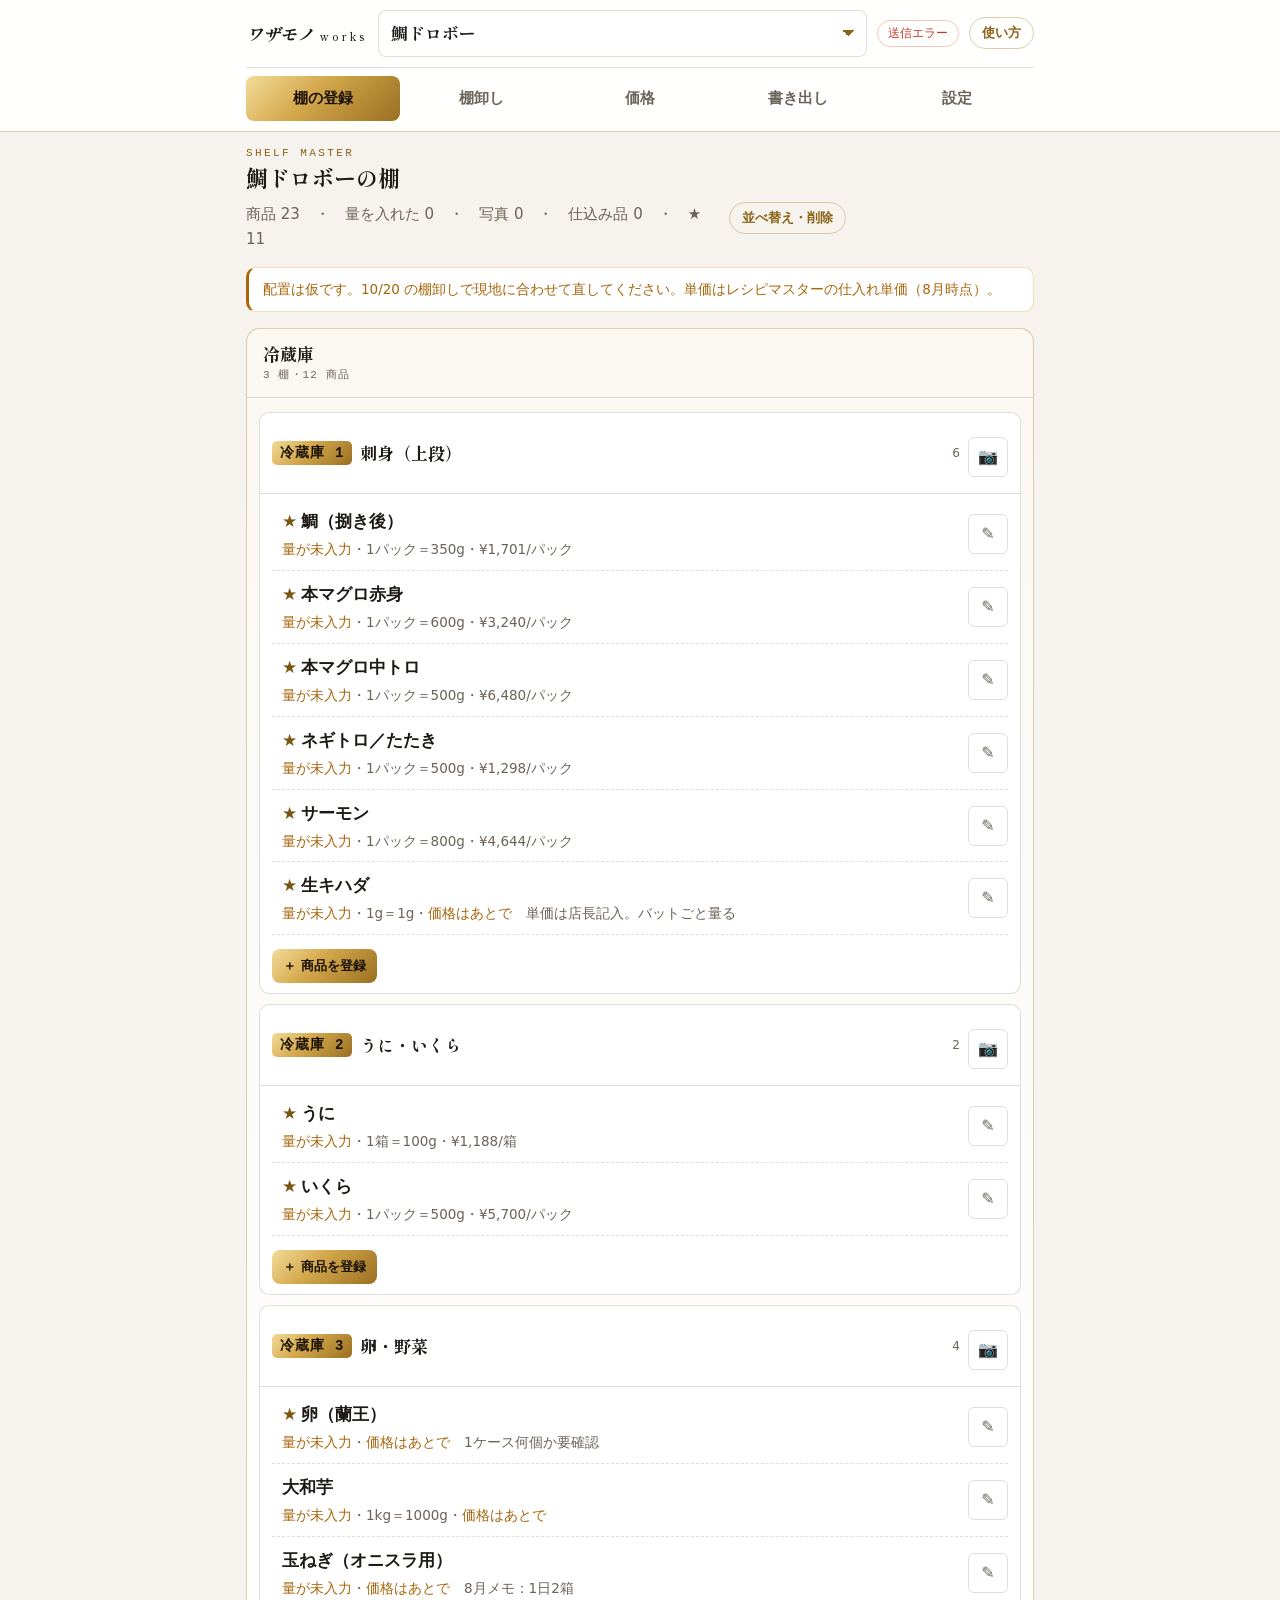
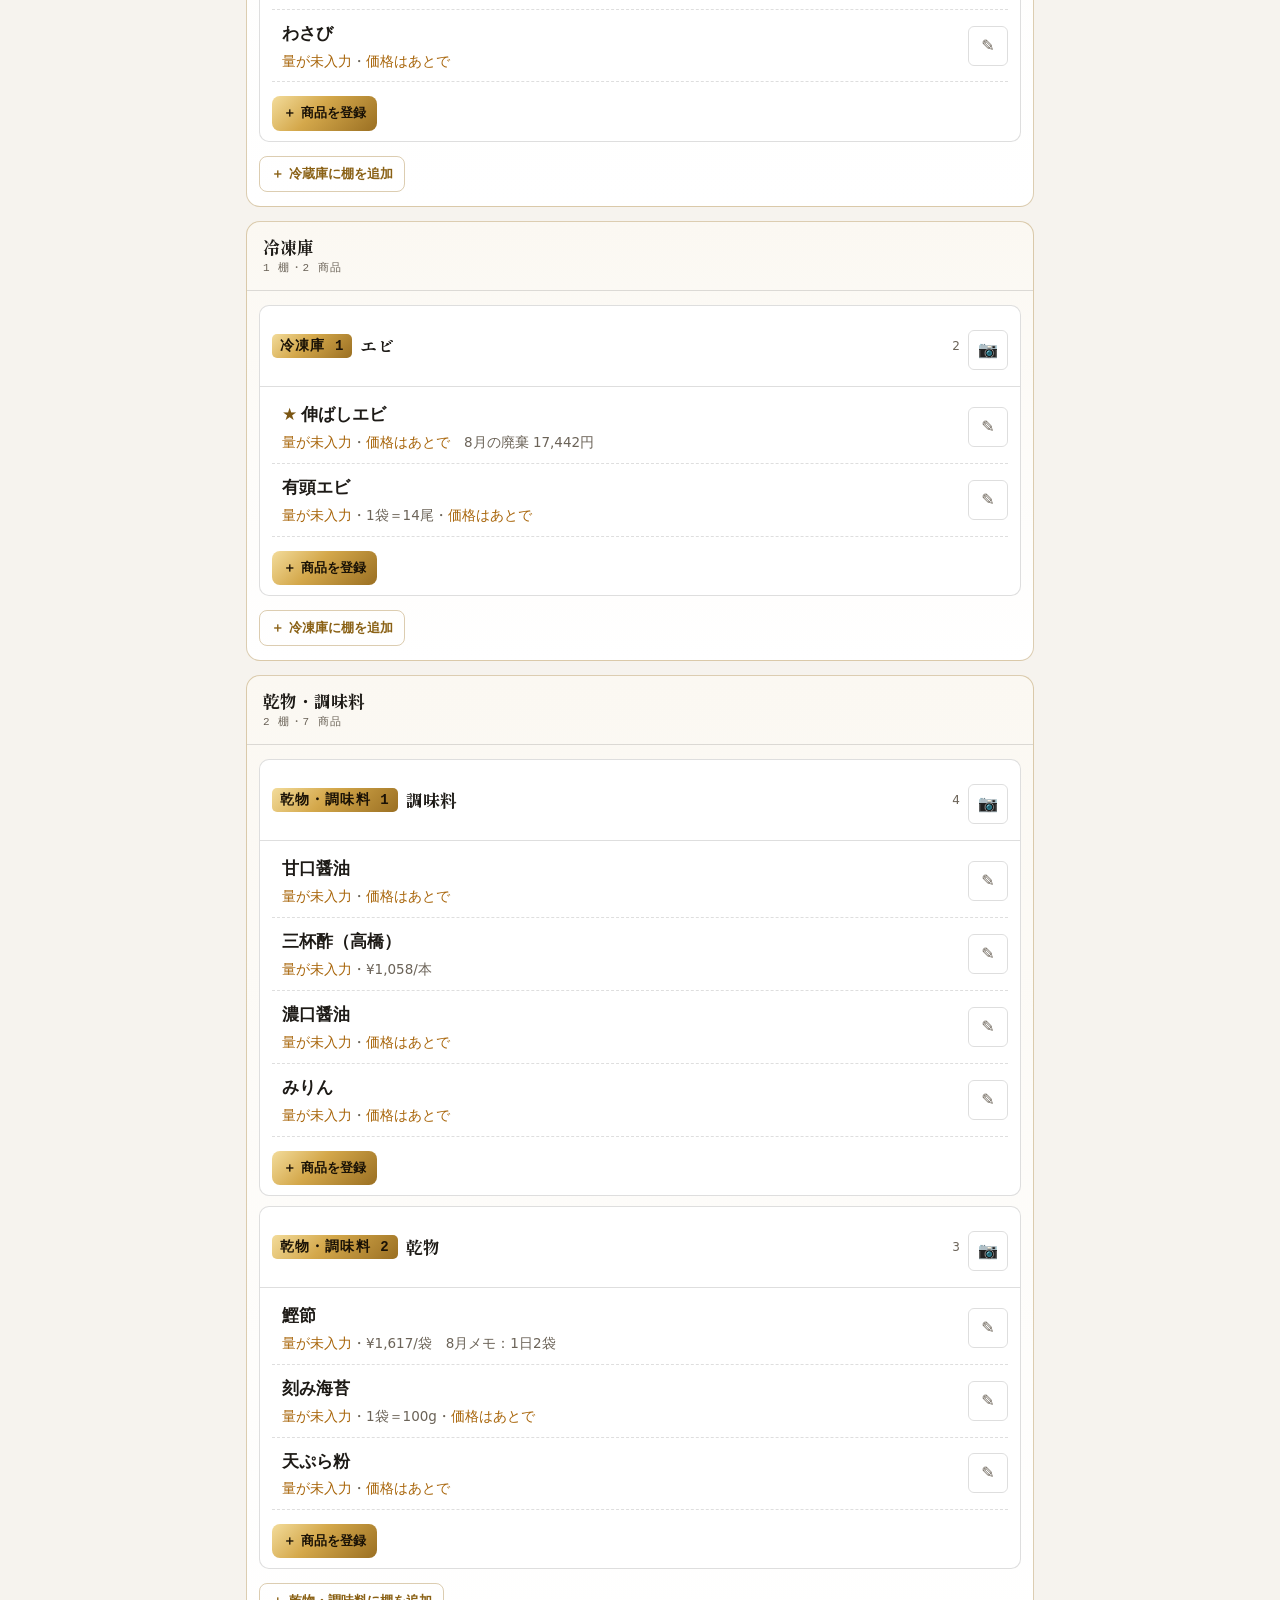
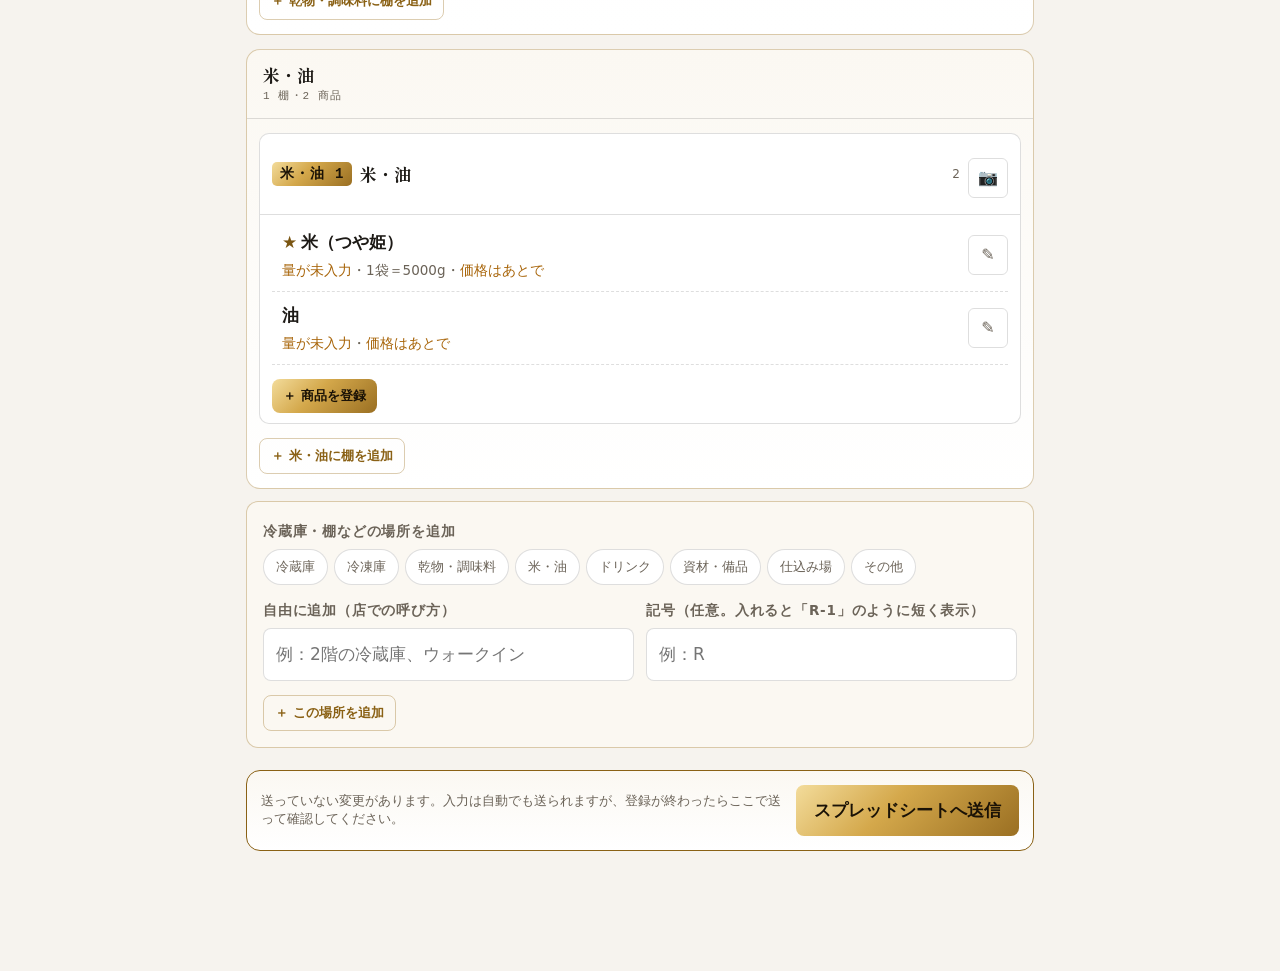
<file: index.html>
<!doctype html>
<html lang="ja">
<head>
<meta charset="utf-8">
<meta http-equiv="refresh" content="0; url=tanaoroshi/">
<title>棚卸し 棚マスタ</title>
</head>
<body><a href="tanaoroshi/">棚卸しアプリを開く</a></body>
</html>
</file>
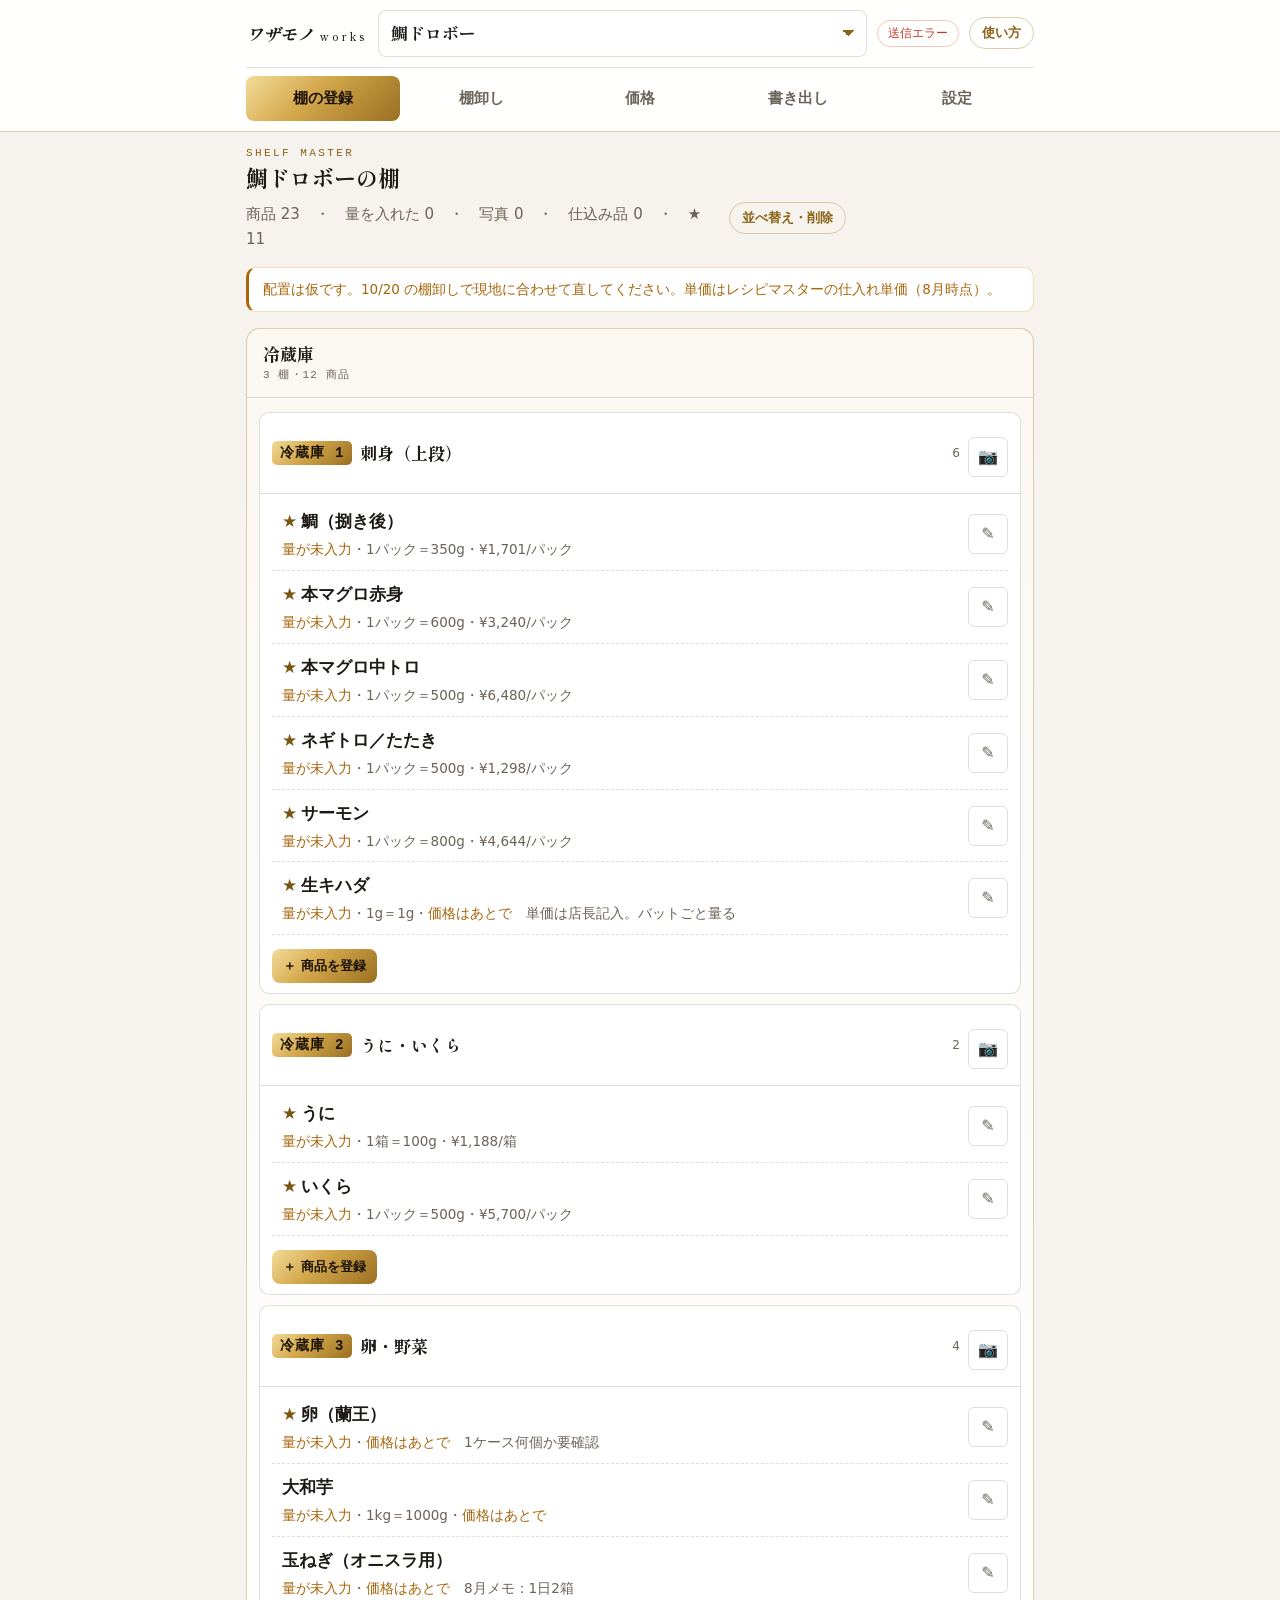
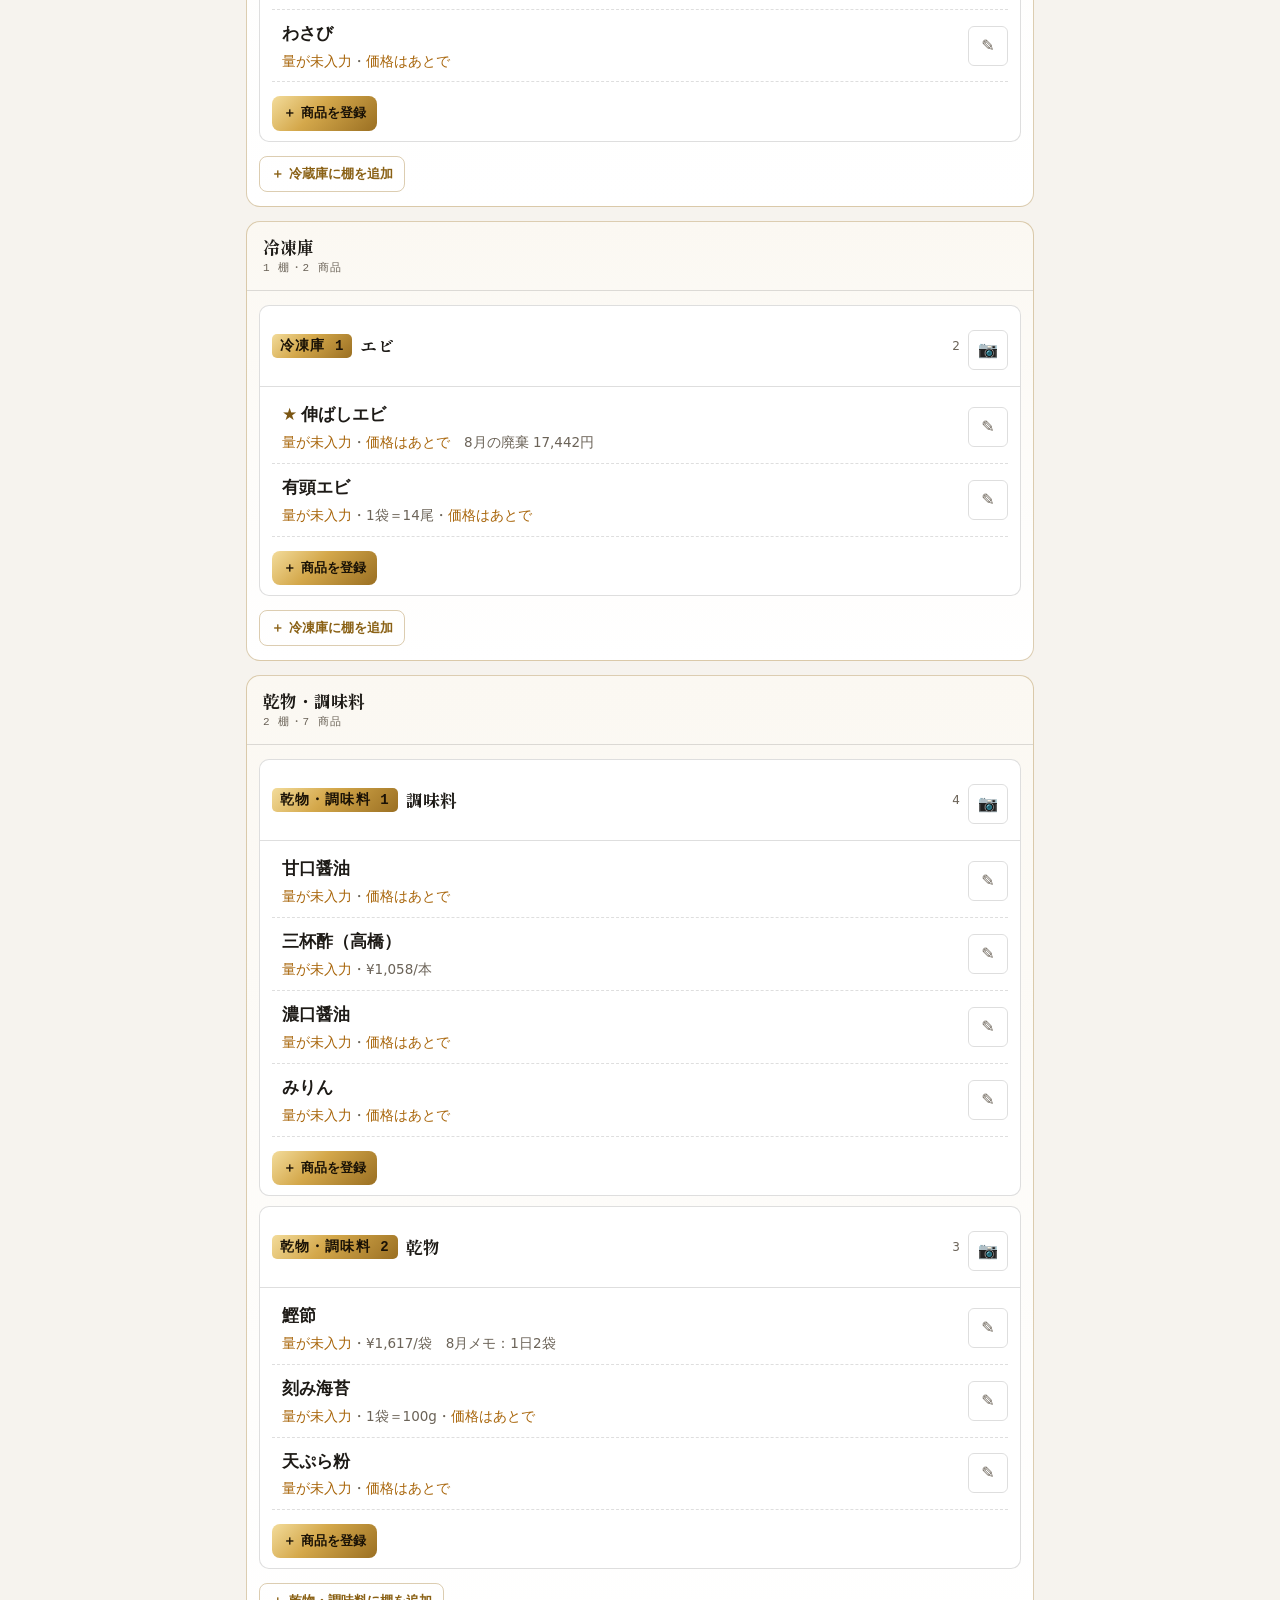
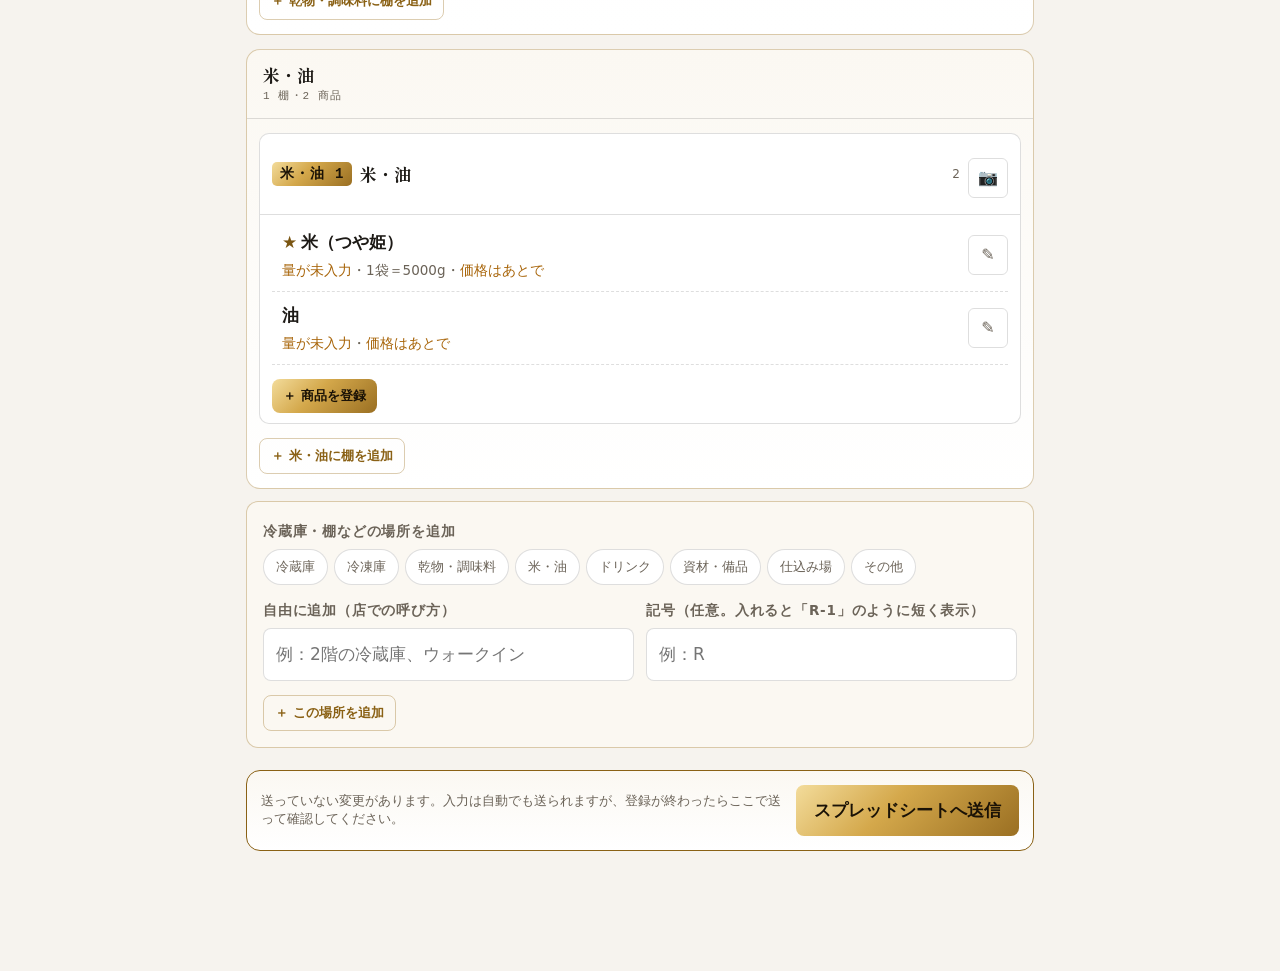
<file: tanaoroshi/index.html>
<!doctype html>
<html lang="ja">
<head>
<meta charset="utf-8">
<meta name="viewport" content="width=device-width, initial-scale=1, viewport-fit=cover">
<meta name="theme-color" content="#f6f3ee">
<meta name="color-scheme" content="light">
<meta name="robots" content="noindex,nofollow">
<title>棚卸し 棚マスタ</title>
<link rel="manifest" href="manifest.webmanifest">
<link rel="apple-touch-icon" href="icon-192.png">
<meta name="apple-mobile-web-app-capable" content="yes">
<meta name="mobile-web-app-capable" content="yes">
<meta name="apple-mobile-web-app-title" content="棚卸し">
<meta name="apple-mobile-web-app-status-bar-style" content="default">
<link rel="preconnect" href="https://fonts.googleapis.com">
<link href="https://fonts.googleapis.com/css2?family=Shippori+Mincho:wght@500;700;800&display=swap" rel="stylesheet">
<style>
/* 案件カルテと同じ黒×金。棚番号は等幅で、現場で貼るラベルと同じ字面にする */
:root{
  --bg:#0b0a09; --panel:#13110f; --panel2:#1a1714; --field:#0e0d0b;
  --ink:#f4efe6; --sub:#a39a8b; --line:rgba(212,168,75,.22); --line2:rgba(255,255,255,.08);
  --gold:#d4a84b; --gold-hi:#f3dc9b; --gold-grad:linear-gradient(135deg,#f3dc9b 0%,#d4a84b 42%,#9a6f22 100%);
  --ok:#8bd0a0; --warn:#e6b25a; --err:#f08a80;
  --serif:'Shippori Mincho','Hiragino Mincho ProN','Yu Mincho',serif;
  --mono:ui-monospace,Menlo,Consolas,monospace;
  color-scheme:dark;
}
*{box-sizing:border-box}
html,body{background:var(--bg);color:var(--ink)}
body{margin:0;font:15px/1.7 system-ui,-apple-system,'Hiragino Sans','Yu Gothic UI',sans-serif;min-height:100vh;overflow-x:hidden}
body::before{content:"";position:fixed;inset:0;z-index:-1;pointer-events:none;background:
  radial-gradient(900px 520px at 88% -8%,rgba(255,255,255,.07),transparent 62%),
  radial-gradient(700px 500px at 10% 110%,rgba(212,168,75,.09),transparent 62%),var(--bg)}
h1,h2,h3{font-family:var(--serif);font-weight:700;margin:0;text-wrap:balance}
button,input,select,textarea{font:inherit;color:inherit}
.wrap{max-width:820px;margin:0 auto;padding-block:0 120px;padding-inline:16px}
.mark{display:inline-flex;align-items:baseline;gap:6px;line-height:1;color:#fff}
.mark .wz{font:800 17px/1.05 var(--serif);font-style:italic}
.mark .wk{font:500 11px/1 var(--serif);letter-spacing:.3em}
.eyebrow{font:11px/1 var(--mono);letter-spacing:.22em;color:var(--gold);text-transform:uppercase}
label,.lb{display:block;font-size:12px;font-weight:600;color:var(--sub);margin:14px 0 6px;letter-spacing:.06em}
input,select,textarea{width:100%;font-size:16px;padding:11px 12px;border:1px solid var(--line2);background:var(--field);border-radius:8px;outline:none;color:var(--ink)}
input:focus,select:focus,textarea:focus{border-color:var(--gold);box-shadow:0 0 0 3px rgba(212,168,75,.18)}
textarea{min-height:110px;resize:vertical;font-family:var(--mono);font-size:12px}
select{appearance:none;background-image:linear-gradient(45deg,transparent 50%,var(--gold) 50%),linear-gradient(135deg,var(--gold) 50%,transparent 50%);background-position:calc(100% - 18px) 50%,calc(100% - 12px) 50%;background-size:6px 6px;background-repeat:no-repeat;padding-right:36px}
.btn{background:var(--gold-grad);color:#1a1206;border:0;border-radius:8px;padding:11px 18px;font-weight:700;cursor:pointer;white-space:nowrap}
.btn.ghost{background:none;border:1px solid var(--line);color:var(--gold)}
.btn.danger{background:none;border:1px solid rgba(240,138,128,.5);color:var(--err)}
.btn.sm{padding:6px 11px;font-size:13px}
.btn:disabled{opacity:.4;cursor:default}
.btn:focus-visible,.link:focus-visible,.tab:focus-visible,.ic:focus-visible{outline:2px solid var(--gold-hi);outline-offset:2px}
.link{background:none;border:0;color:var(--sub);cursor:pointer;padding:4px 0;font-size:13px;text-decoration:underline}
.actions{display:flex;gap:10px;flex-wrap:wrap;align-items:center;margin-top:14px}

/* 上部バー */
.bar{position:sticky;top:env(safe-area-inset-top,0px);z-index:20;background:rgba(11,10,9,.86);backdrop-filter:blur(10px);border-bottom:1px solid var(--line)}
.bar .in{max-width:820px;margin:0 auto;padding:10px 16px;display:flex;align-items:center;gap:10px;flex-wrap:wrap}
.bar select{width:auto;flex:1;min-width:0;padding:8px 36px 8px 12px;font-family:var(--serif);font-weight:700}
.stat{font-size:11.5px;padding:3px 10px;border-radius:99px;border:1px solid var(--line2);white-space:nowrap;color:var(--sub);cursor:pointer;background:none}
.stat.saved{color:var(--ok);border-color:rgba(139,208,160,.4)}
.stat.dirty,.stat.saving,.stat.off{color:var(--warn);border-color:rgba(230,178,90,.45)}
.stat.error,.stat.none{color:var(--err);border-color:rgba(240,138,128,.5)}
.tabs{display:flex;gap:4px;width:100%;border-top:1px solid var(--line2);padding-top:8px}
.tab{flex:1;background:none;border:0;border-radius:8px;padding:9px 0;color:var(--sub);cursor:pointer;font-weight:600;letter-spacing:0;font-size:13px;white-space:nowrap}
.tab.on{color:#1a1206;background:var(--gold-grad)}

.hero{padding:22px 0 4px}
.hero h2{font-size:26px}
.hero p{color:var(--sub);margin:6px 0 0;max-width:40em;font-size:14px}
.notice{border:1px solid rgba(230,178,90,.45);border-left:3px solid var(--warn);background:var(--panel);border-radius:10px;padding:10px 14px;margin-top:14px;font-size:13.5px;color:var(--warn)}
.notice.err{border-color:rgba(240,138,128,.5);border-left-color:var(--err);color:var(--err)}

/* 場所・棚・品目 */
.loc{background:linear-gradient(180deg,var(--panel2),var(--panel));border:1px solid var(--line);border-radius:14px;margin-top:14px;overflow:hidden}
.loc>.head{display:flex;align-items:center;gap:12px;padding:14px 16px;border-bottom:1px solid var(--line2)}
.loc .code{font:800 22px/1 var(--serif);font-style:italic;color:var(--gold);min-width:30px}
.loc .nm{flex:1;font:700 17px/1.3 var(--serif);min-width:0}
.loc .nm small{display:block;font:11px/1.4 var(--mono);color:var(--sub);letter-spacing:.1em;margin-top:3px}
.loc>.body{padding:4px 12px 14px}
.shelf{border:1px solid var(--line2);border-radius:10px;background:var(--field);margin-top:10px;overflow:hidden}
.shelf>.head{display:flex;align-items:center;gap:8px;padding:10px 12px;border-bottom:1px solid var(--line2);flex-wrap:wrap}
.no{font:700 14px/1 var(--mono);letter-spacing:.08em;color:#1a1206;background:var(--gold-grad);padding:5px 8px;border-radius:5px;white-space:nowrap}
.shelf .nm{flex:1 1 110px;font-weight:700;min-width:0;overflow-wrap:anywhere;cursor:text}
.shelf .cnt{font-size:12px;color:var(--sub);white-space:nowrap}
.ic{background:none;border:1px solid var(--line2);color:var(--sub);border-radius:6px;width:30px;height:30px;cursor:pointer;line-height:1;padding:0;flex:none}
.ic:hover{border-color:var(--gold);color:var(--gold)}
.items{padding:4px 12px 10px}
.it{display:grid;grid-template-columns:auto 1fr auto;gap:2px 10px;padding:9px 0;border-bottom:1px dashed var(--line2);align-items:center}
.it:last-child{border-bottom:0}
.it .ph{grid-column:1;grid-row:1/3;width:46px;height:46px;border-radius:7px;object-fit:cover;background:var(--panel2);border:1px solid var(--line2);display:block}
.it .ph.none{display:flex;align-items:center;justify-content:center;color:var(--sub);font-size:11px}
.it .n{grid-column:2;grid-row:1;font-weight:700;overflow-wrap:anywhere;min-width:0}
.it .n .star{color:var(--gold-hi);margin-right:4px}
.it .d{grid-column:2;grid-row:2;font-size:12.5px;color:var(--sub);font-variant-numeric:tabular-nums}
.it .ops{grid-column:3;grid-row:1/3;display:flex;gap:6px}
.empty{color:var(--sub);font-size:13.5px;padding:10px 0}
.form{background:var(--panel2);border:1px solid var(--line);border-radius:12px;padding:4px 16px 16px;margin-top:12px}
.two{display:grid;gap:0 12px}
@media(min-width:600px){.two{grid-template-columns:1fr 1fr}}
.three{display:grid;gap:0 12px;grid-template-columns:1fr 1fr}
@media(min-width:600px){.three{grid-template-columns:1fr 1fr 1fr}}
.chips{display:flex;flex-wrap:wrap;gap:6px}
.cb{border:1px solid var(--line2);background:var(--field);color:var(--sub);padding:6px 12px;border-radius:99px;cursor:pointer;font-size:13px}
.cb.on{border-color:var(--gold);color:#1a1206;background:var(--gold-grad);font-weight:700}
.note{font-size:12px;color:var(--sub);margin-top:5px}
.confirm{display:inline-flex;gap:6px;align-items:center}
.inline{display:flex;gap:8px;align-items:center;margin-top:10px}
.inline input{flex:1;min-width:0}
.filebtn{display:inline-flex;align-items:center;gap:6px;cursor:pointer;border:1px dashed var(--gold);color:var(--gold);padding:8px 13px;border-radius:8px;font-weight:600;margin:0;font-size:13.5px}
.filebtn input{display:none}
.photo{display:flex;gap:10px;align-items:center;margin-top:10px}
.photo img{width:72px;height:72px;object-fit:cover;border-radius:8px;border:1px solid var(--line);display:block}
.shelfph{width:40px;height:40px;object-fit:cover;border-radius:6px;border:1px solid var(--line2);flex:none;display:block}

/* 棚卸し */
.sum{display:grid;grid-template-columns:repeat(auto-fit,minmax(150px,1fr));gap:10px;margin-top:14px}
.tile{background:linear-gradient(180deg,var(--panel2),var(--panel));border:1px solid var(--line);border-radius:12px;padding:12px 14px}
.tile .k{font-size:11.5px;color:var(--sub);letter-spacing:.06em}
.tile .v{font:700 22px/1.2 var(--serif);margin-top:4px;font-variant-numeric:tabular-nums}
.tile .v small{font-size:13px;color:var(--sub);font-family:system-ui}
.prog{height:3px;background:var(--line2);border-radius:2px;margin-top:10px;overflow:hidden}
.prog i{display:block;height:100%;width:0;background:var(--gold-grad);transition:width .3s}
.row{display:grid;grid-template-columns:auto 1fr 110px;gap:10px;align-items:center;padding:8px 0;border-bottom:1px dashed var(--line2)}
.row:last-child{border-bottom:0}
.row .ph{grid-column:1;width:40px;height:40px;border-radius:6px;object-fit:cover;border:1px solid var(--line2);background:var(--panel2);display:block}
.row .n{font-weight:700;overflow-wrap:anywhere}
.row .d{font-size:12px;color:var(--sub);font-variant-numeric:tabular-nums}
.row input{grid-column:3;text-align:right;font-variant-numeric:tabular-nums;padding:9px 10px;font-size:18px}
.row input.done{border-color:rgba(139,208,160,.5)}
.hist{margin-top:10px}
.hist .r{display:grid;grid-template-columns:1fr auto auto;gap:10px;align-items:center;padding:9px 0;border-bottom:1px dashed var(--line2);font-size:14px;font-variant-numeric:tabular-nums}
.hist .r b{font-family:var(--serif)}
.mr{margin-top:16px}
.mr .eq{display:grid;grid-template-columns:repeat(auto-fit,minmax(120px,1fr));gap:8px;margin-top:8px;font-variant-numeric:tabular-nums}
.mr .eq div{background:var(--field);border:1px solid var(--line2);border-radius:8px;padding:8px 10px}
.mr .eq .k{font-size:11px;color:var(--sub)}
.mr .eq .v{font-weight:700;font-size:16px}
.mr .eq .v.big{color:var(--gold-hi);font-size:20px;font-family:var(--serif)}

.badge{display:inline-block;font:600 10.5px/1 system-ui;padding:3px 7px;border-radius:99px;border:1px solid var(--line);color:var(--gold);margin-left:6px;vertical-align:middle;letter-spacing:.04em}
.badge.prep{color:var(--ok);border-color:rgba(139,208,160,.5)}
details.more{margin-top:12px;border:1px solid var(--line2);border-radius:10px;background:var(--field)}
details.more>summary{list-style:none;cursor:pointer;padding:10px 12px;color:var(--gold);font-weight:600;font-size:13.5px}
details.more>summary::-webkit-details-marker{display:none}
details.more>summary::after{content:"＋";float:right}
details.more[open]>summary::after{content:"－"}
details.more>.in{padding:0 12px 12px}
.send{margin-top:22px;background:linear-gradient(180deg,var(--panel2),var(--panel));border:1px solid var(--gold);border-radius:14px;padding:14px;display:flex;gap:12px;align-items:center;flex-wrap:wrap}
.send .msg{flex:1;min-width:0;font-size:12.5px;color:var(--sub);line-height:1.45}
.pick{display:flex;flex-wrap:wrap;gap:6px;margin-top:6px}
.pick .cb{font-size:12.5px;padding:5px 10px}
/* 価格 */
.pr{border:1px solid var(--line2);border-radius:10px;background:var(--field);margin-top:10px;padding:10px 12px}
.pr .top{display:flex;gap:8px;align-items:center;flex-wrap:wrap}
.pr .top .n{font-weight:700;flex:1;min-width:0;overflow-wrap:anywhere}
.pr .cur{font-size:12.5px;color:var(--gold-hi);font-variant-numeric:tabular-nums;white-space:nowrap}
.pr .cur.none{color:var(--warn)}
.pr .g{display:grid;grid-template-columns:1fr 1fr 1fr;gap:6px;margin-top:8px}
@media(min-width:600px){.pr .g{grid-template-columns:1.2fr .8fr 1fr 1fr auto}}
.pr .g input,.pr .g select{padding:8px 9px;font-size:15px}
.pr .g label{margin:0 0 3px;font-size:11px}
.pr .hist{font-size:12px;color:var(--sub);margin-top:6px;font-variant-numeric:tabular-nums}
.pr .btn{align-self:end}
/* 書き出し・設定 */
.card{background:linear-gradient(180deg,var(--panel2),var(--panel));border:1px solid var(--line);border-radius:14px;padding:16px;margin-top:14px}
.card h3{font-size:17px}
.card p{color:var(--sub);font-size:13.5px;margin:6px 0 0}
.card a{color:var(--gold)}
table{border-collapse:collapse;width:100%;font-size:12px;font-variant-numeric:tabular-nums}
th,td{border-bottom:1px solid var(--line2);padding:5px 8px;text-align:left;white-space:nowrap}
th{color:var(--gold);font-weight:600}
.tw{overflow-x:auto;margin-top:10px;max-height:260px;border:1px solid var(--line2);border-radius:8px}
.toast{position:fixed;left:50%;bottom:calc(28px + env(safe-area-inset-bottom,0px));transform:translateX(-50%);background:var(--gold-grad);color:#1a1206;font-weight:700;padding:10px 18px;border-radius:99px;font-size:14px;z-index:50;max-width:90vw}
.diag{white-space:pre-wrap;word-break:break-all;font:11px/1.6 var(--mono);color:var(--sub);background:var(--field);border:1px solid var(--line2);border-radius:8px;padding:10px;margin-top:10px}
@media(prefers-reduced-motion:reduce){*{transition:none!important}}

/* 見やすさ調整（2026-10-24）：明るい配色・大きめの文字・説明はたたむ・並べ替えと削除は「並べ替え」を押したときだけ出す */
:root{
  --bg:#f6f3ee; --panel:#ffffff; --panel2:#fbf8f2; --field:#ffffff;
  --ink:#1d1a16; --sub:#6b6358; --line:rgba(154,111,34,.35); --line2:rgba(0,0,0,.13);
  --gold:#8a6115; --gold-hi:#7a5512;
  --ok:#2e7d4f; --warn:#a8650a; --err:#c0392b;
  color-scheme:light;
}
body{font-size:17px}
body::before{background:var(--bg)}
.bar{background:rgba(255,255,255,.94)}
.mark{color:var(--ink)}
@media(max-width:520px){.bar .mark{display:none}}
.tab{font-size:14.5px;padding:10px 0}
label,.lb{font-size:13.5px}
input,select,textarea{font-size:17px}
.hero{padding:16px 0 2px}
.hero h2{font-size:22px}
.hero p{font-size:15px}
body:not(.help) .hero p:not(.keep){display:none}
.uibtn{background:none;border:1px solid var(--line);color:var(--gold);border-radius:99px;padding:4px 12px;font-size:13px;font-weight:600;cursor:pointer;white-space:nowrap}
.uibtn.on{background:var(--gold-grad);color:#1a1206;border-color:transparent}
.ic{width:40px;height:40px;font-size:16px}
body:not(.editmode) .loc [data-act$="-up"],body:not(.editmode) .loc [data-act$="-down"],body:not(.editmode) .loc [data-act="ask-del"]{display:none}
.it .ph.none{display:none}
.it .n{font-size:17px}
.it .d{font-size:13.5px}
.sum{grid-template-columns:1fr 1fr;gap:8px}
.tile{padding:9px 12px}
.tile .v{font-size:19px}
.row{grid-template-columns:auto 1fr 120px;padding:10px 0}
.row .n{font-size:17px}
.row .d{font-size:13.5px}
.row input{font-size:20px;padding:11px 10px}
.row input.done{border-color:var(--ok);background:#f1f8f3}
</style>
</head>
<body>

<script>
/* 本体のスクリプトより先に置く：読み込み中に起きたエラーを画面に出す（GAS上で原因を見るため） */
window.addEventListener('error', function (e) {
  var el = document.getElementById('fatal');
  if (!el) { el = document.createElement('div'); el.id = 'fatal'; el.style.cssText = 'position:fixed;left:0;right:0;top:0;z-index:99;background:#5a1d18;color:#fff;padding:10px 14px;font:13px/1.5 system-ui;white-space:pre-wrap;word-break:break-all'; document.body.appendChild(el); }
  var src = (e.filename || '').split('/').pop();
  el.textContent = '画面でエラーが起きました：' + (e.message || e) + '　（' + src + ' ' + (e.lineno || '') + ':' + (e.colno || '') + '）　この文言をそのまま送ってください';
}, true);
</script>
<div class="bar"><div class="in">
  <div class="mark"><span class="wz">ワザモノ</span><span class="wk">works</span></div>
  <select id="store" aria-label="店舗"></select>
  <button class="stat" id="stat" title="同期の状態。タップで設定">－</button>
  <button class="uibtn" data-ui="help" title="各画面の説明を出す・しまう">使い方</button>
  <div class="tabs" role="tablist">
    <button class="tab on" data-v="reg" role="tab">棚の登録</button>
    <button class="tab" data-v="count" role="tab">棚卸し</button>
    <button class="tab" data-v="price" role="tab">価格</button>
    <button class="tab" data-v="out" role="tab">書き出し</button>
    <button class="tab" data-v="cfg" role="tab">設定</button>
  </div>
</div></div>
<div class="wrap"><div id="app"></div></div>
<div id="toast" class="toast" hidden></div>

<script>
/* =========================================================
   棚卸し 棚マスタ
   ・管理者が営業後に店へ入り、場所ごとに棚へ番号を振って品目（名前・写真・風袋・単価）を登録する
   ・店長はその番号順に数量を入れるだけ（棚卸しモード）。はかりで量るものは風袋を自動で引く
   ・入力は端末へ即保存し、数秒後にスプレッドシートへ自動同期。他の端末の変更は30秒ごとに取り込む
   ・写真は Drive へ上げ、スプレッドシートにはURLを書く
   ・同期先は Apps Script のウェブアプリ（tanaoroshi.gs）。GAS上で開けば設定不要、別サイトとして開くときはURLを設定に入れる
   ========================================================= */
const STORES = ['鯛ドロボー','島ドロボー','志知カフェ','麺ドロボー','牛と米','AWAWA','わぎゅぎゅ','北淡シマウマ'];
const LOC_PRESETS = ['冷蔵庫','冷凍庫','乾物・調味料','米・油','ドリンク','資材・備品','仕込み場','その他'];
const UNITS = ['kg','g','個','パック','本','袋','箱','ケース','缶','尾','枚','バット'];
const CONV_UNITS = ['g','個','ml','尾','枚'];
const KEY = 'tana:v2';
const POLL_MS = 30000;
const APP_VER = '2026-10-14 r8';

const $ = (s, r=document) => r.querySelector(s);
const $$ = (s, r=document) => [...r.querySelectorAll(s)];
const esc = s => String(s ?? '').replace(/[&<>"']/g, c => ({'&':'&amp;','<':'&lt;','>':'&gt;','"':'&quot;',"'":'&#39;'}[c]));
const uid = p => p + Date.now().toString(36) + Math.random().toString(36).slice(2,6);
const yen = n => '¥' + Math.round(n || 0).toLocaleString('ja-JP');
const num = v => { const n = parseFloat(String(v ?? '').replace(/[,，]/g, '')); return isNaN(n) ? null : n; };
const today = () => { const d = new Date(); return d.getFullYear() + '-' + String(d.getMonth()+1).padStart(2,'0') + '-' + String(d.getDate()).padStart(2,'0'); };
const wait = ms => new Promise(r => setTimeout(r, ms));

/* ---------- 初期データ：鯛ドロボー（理想と現実のFシートのレシピ単価＋8月MRシートの品目から） ---------- */
function seedTai(){
  const it = (name, unit, conv, convUnit, price, vendor, star, memo, tare) => ({ id:uid('i'), name, unit, conv, convUnit, price, vendor, star:!!star, prep:false, madeFrom:[], fName:'', memo:memo||'', tare:tare||null, photo:null, buyUnit:unit, pack:1, prices: price != null ? [{ id:uid('q'), date:'2026-08-01', buyUnit:unit, pack:1, price, tax:'抜', vendor:'', memo:'レシピマスターの単価' }] : [] });
  return {
    note:'配置は仮です。10/20 の棚卸しで現地に合わせて直してください。単価はレシピマスターの仕入れ単価（8月時点）。',
    locations:[
      { id:uid('l'), code:'', name:'冷蔵庫', shelves:[
        { id:uid('s'), label:'1', name:'刺身（上段）', photo:null, items:[
          it('鯛（捌き後）','パック',350,'g',1701,'',1),
          it('本マグロ赤身','パック',600,'g',3240,'',1),
          it('本マグロ中トロ','パック',500,'g',6480,'',1),
          it('ネギトロ／たたき','パック',500,'g',1298,'',1),
          it('サーモン','パック',800,'g',4644,'',1),
          it('生キハダ','g',1,'g',null,'魚福',1,'単価は店長記入。バットごと量る',0),
        ]},
        { id:uid('s'), label:'2', name:'うに・いくら', photo:null, items:[
          it('うに','箱',100,'g',1188,'',1),
          it('いくら','パック',500,'g',5700,'',1),
        ]},
        { id:uid('s'), label:'3', name:'卵・野菜', photo:null, items:[
          it('卵（蘭王）','ケース',null,'個',null,'',1,'1ケース何個か要確認'),
          it('大和芋','kg',1000,'g',null,'',0),
          it('玉ねぎ（オニスラ用）','箱',null,'g',null,'',0,'8月メモ：1日2箱'),
          it('わさび','本',null,'g',null,'',0),
        ]},
      ]},
      { id:uid('l'), code:'', name:'冷凍庫', shelves:[
        { id:uid('s'), label:'1', name:'エビ', photo:null, items:[
          it('伸ばしエビ','袋',null,'尾',null,'',1,'8月の廃棄 17,442円'),
          it('有頭エビ','袋',14,'尾',null,'',0),
        ]},
      ]},
      { id:uid('l'), code:'', name:'乾物・調味料', shelves:[
        { id:uid('s'), label:'1', name:'調味料', photo:null, items:[
          it('甘口醤油','本',null,'ml',null,'',0),
          it('三杯酢（高橋）','本',null,'ml',1058,'',0),
          it('濃口醤油','本',null,'ml',null,'',0),
          it('みりん','本',null,'ml',null,'',0),
        ]},
        { id:uid('s'), label:'2', name:'乾物', photo:null, items:[
          it('鰹節','袋',null,'g',1617,'',0,'8月メモ：1日2袋'),
          it('刻み海苔','袋',100,'g',null,'',0),
          it('天ぷら粉','袋',null,'g',null,'',0),
        ]},
      ]},
      { id:uid('l'), code:'', name:'米・油', shelves:[
        { id:uid('s'), label:'1', name:'米・油', photo:null, items:[
          it('米（つや姫）','袋',5000,'g',null,'',1),
          it('油','缶',null,'ml',null,'',0),
        ]},
      ]},
    ],
    counts:[],
  };
}

/* ---------- 端末内保存 ---------- */
let DB = null;
const ls = {
  get(k){ try { return JSON.parse(localStorage.getItem(KEY + ':' + k)); } catch (e) { return null; } },
  set(k, v){ try { localStorage.setItem(KEY + ':' + k, JSON.stringify(v)); return true; } catch (e) { return false; } },
};
function emptyStore(){ return { note:'', locations:[], counts:[], masterRev:0, dirty:false }; }
function load(){
  DB = ls.get('db');
  if (!DB || !DB.stores) DB = { ver:2, stores:{} };
  STORES.forEach(s => { if (!DB.stores[s]) DB.stores[s] = emptyStore(); });
  if (!DB.stores['鯛ドロボー'].locations.length && !DB.stores['鯛ドロボー'].seeded) { Object.assign(DB.stores['鯛ドロボー'], seedTai(), { seeded:true, dirty:true }); }
}
let saveT;
function save(){ clearTimeout(saveT); saveT = setTimeout(() => { if (!ls.set('db', DB)) toast('端末に保存できません（容量不足）。写真を減らすか、書き出しでJSONを控えてください'); }, 150); }

const CFG = Object.assign({ url:'', pw:'', name:'' }, ls.get('cfg') || {});
if (!CFG.url) CFG.url = 'https://script.google.com/macros/s/AKfycbxcfUPd5VRyvc5DkuEi3YfT4ANrAZYq1OpkmF62tLXPVsgsNAbgOGe2oRFIGbmG7ZTz/exec';   /* vercel版：同期先はいつものGASのURL */
const S = { store:'鯛ドロボー', view:'reg', form:null, confirmId:null, draftCount:null, newShelf:null, net:'none', netMsg:'', sheetUrl:'', syncing:false, again:false, localRev:0 };
{ const u = ls.get('ui'); if (u && STORES.includes(u.store)) S.store = u.store; const qs = new URLSearchParams(location.search).get('store'); if (qs && STORES.includes(qs)) S.store = qs; }   /* 店ごとのURL（?store=鯛ドロボー）で開くとその店が選ばれる */
const ui = () => ls.set('ui', { store:S.store });
const cur = () => DB.stores[S.store];
/* 棚の呼び方は店ごとに違う（冷蔵庫1、a、上段…）ので、棚のラベルは自由入力。場所に記号があれば「R-1」、無ければ「冷蔵庫 1」 */
const shelfLabel = sh => sh.label != null && sh.label !== '' ? String(sh.label) : String(sh.no ?? '');
const shelfNo = (loc, sh) => loc.code ? loc.code + '-' + shelfLabel(sh) : loc.name + ' ' + shelfLabel(sh);
const nextLabel = loc => { let n = loc.shelves.length + 1; while (loc.shelves.some(x => shelfLabel(x) === String(n))) n++; return String(n); };
const itemById = (st, id) => { for (const l of st.locations) for (const sh of l.shelves) for (const i of sh.items) if (i.id === id) return i; return null; };
const allItems = st => st.locations.flatMap(l => l.shelves.flatMap(s => s.items.map(i => ({ loc:l, shelf:s, item:i }))));
const lastCount = st => st.counts.length ? st.counts[st.counts.length - 1] : null;
/* 価格：item.prices = [{id,date,buyUnit,pack,price,tax,vendor,memo}] を履歴で持つ。円/数える単位 ＝ 価格 ÷ 入数 */
const sortP = ps => ps.slice().sort((a, b) => (a.date || '') < (b.date || '') ? -1 : (a.date || '') > (b.date || '') ? 1 : 0);
const latestP = i => i.prices && i.prices.length ? sortP(i.prices)[i.prices.length - 1] : null;
const unitPrice = (pr, fallback) => pr ? (num(pr.price) == null ? null : num(pr.price) / (num(pr.pack) > 0 ? num(pr.pack) : 1)) : (fallback ?? null);
const priceOf = i => unitPrice(latestP(i), i.price);
const priceAt = (i, date) => { if (!i.prices || !i.prices.length) return i.price ?? null; const ps = sortP(i.prices).filter(p => !p.date || !date || p.date <= date); return ps.length ? unitPrice(ps[ps.length - 1]) : unitPrice(sortP(i.prices)[0]); };
const fmtP = pr => !pr ? '' : `${yen(pr.price)}/${esc(pr.buyUnit || '単位')}${num(pr.pack) > 1 ? `（${pr.pack}入）` : ''}${pr.tax === '込' ? '税込' : ''}${pr.date ? `・${esc(pr.date)}` : ''}`;
const draft = () => S.draftCount || (S.draftCount = ls.get('draft:' + S.store) || { date:today(), by:CFG.name || '', qty:{}, purchases:'', sales:'' });
/* 登録画面に出す「いまの量」：下書きにあればそれ、無ければ最後に締めた棚卸しの値 */
const qtyNow = i => { const d = draft(); if (d.qty[i.id] != null && d.qty[i.id] !== '') return { raw:d.qty[i.id], draft:true }; const lc = lastCount(cur()); if (lc && lc.qty[i.id] != null) return { raw:lc.qtyRaw && lc.qtyRaw[i.id] != null ? lc.qtyRaw[i.id] : lc.qty[i.id], draft:false }; return null; };
const isWeighed = i => (i.unit === 'g' || i.unit === 'kg') && num(i.tare) > 0;
const netQty = (i, raw) => { const r = num(raw); if (r == null) return null; if (!isWeighed(i)) return r; const g = Math.max(0, r - num(i.tare)); return i.unit === 'kg' ? g / 1000 : g; };

/* ---------- サーバー呼び出し（案件カルテと同じ形） ---------- */
const IN_GAS = typeof google !== 'undefined' && google.script && google.script.run;
const MOCK = /[?&]mock=1/.test(location.search);
const canSync = () => IN_GAS || MOCK || !!CFG.url;
function api(fn, arg){
  const call = new Promise((resolve, reject) => {
    const done = r => { if (r && r.ok) resolve(r.data); else { const e = new Error((r && r.error) || 'error'); e.code = r && r.error; reject(e); } };
    if (IN_GAS) google.script.run.withSuccessHandler(done).withFailureHandler(e => reject(new Error((e && e.message) || String(e)))).rpc(fn, CFG.pw, arg);
    else if (MOCK) mockRpc(fn, CFG.pw, arg).then(done, reject);
    else if (CFG.url) fetch(CFG.url, { method:'POST', body:JSON.stringify({ fn, pw:CFG.pw, arg }) }).then(r => r.json()).then(done, e => reject(new Error('サーバーに接続できません（' + ((e && e.message) || e) + '）')));
    else reject(new Error('同期先が未設定'));
  });
  const timeout = new Promise((_, rej) => setTimeout(() => rej(new Error('通信がタイムアウトしました')), 45000));
  return Promise.race([call, timeout]);
}
/* 画面だけ試すときの疑似サーバー（?mock=1）。端末内に保存する */
async function mockRpc(fn, pw, arg){
  await wait(150);
  const db = ls.get('mockdb') || { stores:{} };
  const st = db.stores[arg.store] || (db.stores[arg.store] = { masterRev:0, master:{ note:'', locations:[] }, counts:[] });
  let data = null;
  if (fn === 'version') data = { masterRev:st.masterRev, countsRev:st.counts.length };
  else if (fn === 'pull') data = { masterRev:st.masterRev, master:st.master, counts:st.counts, sheetUrl:'https://docs.google.com/spreadsheets/d/mock' };
  else if (fn === 'pushMaster') { if (arg.base !== st.masterRev) data = { conflict:true, masterRev:st.masterRev, master:st.master }; else { st.master = arg.master; st.masterRev++; data = { masterRev:st.masterRev }; } }
  else if (fn === 'pushCounts') { arg.counts.forEach(c => { const i = st.counts.findIndex(x => x.id === c.id); if (i >= 0) st.counts[i] = c; else st.counts.push(c); }); data = { n:arg.counts.length }; }
  else if (fn === 'deleteCount') { st.counts = st.counts.filter(c => c.id !== arg.id); data = true; }
  else if (fn === 'uploadPhoto') data = { url:arg.dataUrl, id:'mock' };
  ls.set('mockdb', db);
  return { ok:true, data };
}

/* ---------- 同期 ---------- */
function setNet(st, msg){ S.net = st; S.netMsg = msg || ''; const el = $('#stat'); if (!el) return; el.className = 'stat ' + st; el.textContent = { none:'同期先なし', saved:'同期済み', saving:'送信中…', dirty:'未送信', off:'オフライン', error:'送信エラー' }[st] || st; el.title = msg || '同期の状態。タップで設定'; }
function markMaster(){ const st = cur(); st.dirty = true; S.localRev++; save(); setNet('dirty'); clearTimeout(markMaster.t); markMaster.t = setTimeout(pushMaster, 1500); }
async function uploadPending(st){
  for (const loc of st.locations) for (const sh of loc.shelves) {
    const targets = [sh.photo, ...sh.items.map(i => i.photo)].filter(p => p && p.dataUrl && !p.url);
    for (const p of targets) { const r = await api('uploadPhoto', { name:(S.store + '_' + (p.id || uid('p')) + '.jpg'), dataUrl:p.dataUrl }); p.url = r.url; p.id = r.id || p.id; delete p.dataUrl; save(); }
  }
}
async function pushMaster(){
  const st = cur(), store = S.store;
  if (!st.dirty) return; if (!canSync()) { setNet('none'); return; }
  if (S.syncing) { S.again = true; return; }
  if (!navigator.onLine) { setNet('off', '端末には保存済み。回線が戻ると送ります'); return; }
  S.syncing = true; setNet('saving'); const rev = S.localRev;
  try {
    await uploadPending(st);
    const r = await api('pushMaster', { store, base:st.masterRev, master:{ note:st.note, locations:st.locations }, editor:CFG.name });
    if (r.conflict) { Object.assign(st, { note:r.master.note || '', locations:r.master.locations, masterRev:r.masterRev, dirty:false }); save(); toast('他の端末で先に変更されていたので、その内容を取り込みました。もう一度操作してください'); if (S.store === store) render(); }
    else { st.masterRev = r.masterRev; if (S.localRev === rev) st.dirty = false; else S.again = true; save(); }
    setNet(st.dirty ? 'dirty' : 'saved');
  } catch (e) {
    if (e.code === 'auth') { setNet('error', 'パスワードが違います'); toast('同期のパスワードが違います。設定を確認してください'); }
    else { setNet('error', e.message); clearTimeout(pushMaster.retry); pushMaster.retry = setTimeout(pushMaster, 20000); }
  } finally { S.syncing = false; if (S.again) { S.again = false; setTimeout(pushMaster, 300); } }
}
async function pushCounts(){
  const st = cur(), store = S.store; const pend = st.counts.filter(c => !c.synced);
  if (!pend.length || !canSync() || !navigator.onLine) return;
  try { await api('pushCounts', { store, counts:pend.map(c => ({ ...c, synced:undefined })), editor:CFG.name }); pend.forEach(c => c.synced = true); save(); if (!st.dirty) setNet('saved'); if (S.store === store && S.view === 'count' && !document.activeElement.dataset.qty) render(); }
  catch (e) { setNet('error', e.message); clearTimeout(pushCounts.retry); pushCounts.retry = setTimeout(pushCounts, 20000); }
}
async function pull(store, quiet){
  if (!canSync()) { setNet('none'); return; }
  const st = DB.stores[store];
  try {
    const r = await api('pull', { store });
    if (r.sheetUrl) S.sheetUrl = r.sheetUrl;
    if (!st.dirty && r.master && (r.masterRev !== st.masterRev || !st.locations.length)) { st.note = r.master.note || ''; st.locations = r.master.locations || []; st.masterRev = r.masterRev; st.seeded = true; }
    else if (!st.dirty && r.masterRev === 0 && st.locations.length) st.dirty = true;   /* サーバーが空で端末にだけ棚がある（初回の鯛など）→ 送る */
    const local = st.counts.filter(c => !c.synced); st.counts = [...(r.counts || []).map(c => ({ ...c, synced:true })), ...local].sort((a, b) => a.date < b.date ? -1 : 1);
    save(); if (S.store === store) { if (!quiet) render(); setNet(st.dirty ? 'dirty' : 'saved'); }
    if (st.dirty) pushMaster(); pushCounts();
  } catch (e) { setNet('error', e.message); }
}
async function poll(){
  if (!canSync() || !navigator.onLine || document.hidden) return;
  const st = cur(), store = S.store;
  try { const v = await api('version', { store }); if (S.store !== store) return;
    if (!st.dirty && v.masterRev !== st.masterRev) { await pull(store, S.view === 'count'); if (S.view !== 'count') toast('他の端末の変更を取り込みました'); }
    else if (!st.dirty && v.countsRev !== st.counts.filter(c => c.synced).length) await pull(store, true);
  } catch (e) { /* 次の周期で再試行 */ }
}
setInterval(poll, POLL_MS);
addEventListener('online', () => { pushMaster(); pushCounts(); poll(); });
document.addEventListener('visibilitychange', () => { if (!document.hidden) poll(); });

/* ---------- 画面 ---------- */
function boot(){
  load();
  const sel = $('#store');
  sel.innerHTML = STORES.map(s => `<option ${s === S.store ? 'selected' : ''}>${esc(s)}</option>`).join('');
  sel.onchange = () => { S.store = sel.value; S.form = null; S.draftCount = null; S.newShelf = null; ui(); render(); pull(S.store); };
  $$('.tab').forEach(b => b.onclick = () => setView(b.dataset.v));
  $('#stat').onclick = () => setView('cfg');
  $('#app').addEventListener('click', onClick);
  document.addEventListener('click', e => { const b = e.target.closest('[data-ui]'); if (!b) return; const on = document.body.classList.toggle(b.dataset.ui); document.querySelectorAll('[data-ui="' + b.dataset.ui + '"]').forEach(x => x.classList.toggle('on', on)); });
  $('#app').addEventListener('input', onInput);
  $('#app').addEventListener('change', onChange);
  if (!canSync()) S.view = 'cfg';
  setView(S.view);
  pull(S.store);
}
function setView(v){ S.view = v; $$('.tab').forEach(x => x.classList.toggle('on', x.dataset.v === v)); render(); }
function render(){ ({ reg:renderReg, count:renderCount, price:renderPrice, out:renderOut, cfg:renderCfg })[S.view](); setNet(S.net, S.netMsg); if (window.claude) $$('[data-act="dl"]').forEach(b => b.hidden = true); }
const thumb = p => !p ? '' : p.dataUrl ? p.dataUrl : (p.url && (p.url.match(/\/d\/([\w-]+)/) || p.url.match(/[?&]id=([\w-]+)/))) ? 'https:' + '/' + '/drive.google.com/thumbnail?id=' + (p.url.match(/\/d\/([\w-]+)/) || p.url.match(/[?&]id=([\w-]+)/))[1] + '&sz=w400' : (p.url || '');

/* 一番下の送信ボタン：自動送信と同じ処理を今すぐ走らせ、結果を言葉で返す */
async function sendSheet(){
  const st = cur(); const all = allItems(st);
  if (!canSync()) { toast('同期先が未設定です。設定タブでURLを入れてください'); setView('cfg'); return; }
  if (!navigator.onLine) return toast('オフラインです。回線が戻ると自動で送ります');
  st.dirty = true; S.localRev++; clearTimeout(markMaster.t);
  toast('送信中…'); await pushMaster();
  const d = draft(); const nq = all.filter(x => num(d.qty[x.item.id]) != null).length;
  let closed = null;
  if (nq) { if (!d.by && CFG.name) d.by = CFG.name; closed = closeCount(true); }   /* 量が入っていれば、この時点の在庫として締めてシートへ */
  await pushCounts();
  if (S.net === 'saved') toast(`送信しました：商品 ${all.length}（量あり ${nq}・仕込み品 ${all.filter(x => x.item.prep).length}・写真 ${all.filter(x => x.item.photo).length}）${closed ? '　在庫金額 ' + yen(closed.total) : ''}`);
  else if (S.net === 'error') toast('送信に失敗しました：' + S.netMsg);
  render();
}

/* --- 棚の登録 --- */
function renderReg(){
  const st = cur(); const all = allItems(st);
  const n = all.length, stars = all.filter(x => x.item.star).length, preps = all.filter(x => x.item.prep).length, photos = all.filter(x => x.item.photo).length, counted = all.filter(x => { const q = qtyNow(x.item); return q && q.draft; }).length;
  $('#app').innerHTML = `
    <div class="hero"><div class="eyebrow">SHELF MASTER</div><h2>${esc(S.store)}の棚</h2>
      <p>冷蔵庫や棚の名前を店の呼び方のまま入れて、そこにある商品と「いま何キロ・何個あるか」を登録します。価格はあとから足せます。</p>
      <p class="keep" style="font-variant-numeric:tabular-nums"><button class="uibtn${document.body.classList.contains('editmode') ? ' on' : ''}" data-ui="editmode" style="float:right;margin-left:8px">並べ替え・削除</button>商品 ${n}　・　量を入れた ${counted}　・　写真 ${photos}　・　仕込み品 ${preps}　・　★ ${stars}</p>
      ${st.note ? `<div class="notice">${esc(st.note)}</div>` : ''}
    </div>
    ${st.locations.map(locHtml).join('') || '<div class="empty">まだ場所がありません。下から冷蔵庫や棚を追加してください。</div>'}
    <div class="form"><label>冷蔵庫・棚などの場所を追加</label>
      <div class="chips">${LOC_PRESETS.map(nm => `<button class="cb" data-act="addloc" data-name="${esc(nm)}">${esc(nm)}</button>`).join('')}</div>
      <div class="two"><div><label>自由に追加（店での呼び方）</label><input id="nlname" placeholder="例：2階の冷蔵庫、ウォークイン"></div><div><label>記号（任意。入れると「R-1」のように短く表示）</label><input id="nlcode" placeholder="例：R" maxlength="3"></div></div>
      <div class="actions"><button class="btn ghost sm" data-act="addloc-free">＋ この場所を追加</button></div>
    </div>
    <div class="send"><div class="msg" id="sendmsg">${canSync() ? (st.dirty ? '送っていない変更があります。' : 'スプレッドシートと同じ内容です。') + '入力は自動でも送られますが、登録が終わったらここで送って確認してください。' : '同期先が未設定です。「設定」でウェブアプリURLを入れると送れます。'}</div><button class="btn" data-act="send-sheet">スプレッドシートへ送信</button></div>`;
}
function locHtml(loc){
  const adding = S.newShelf === loc.id;
  return `<section class="loc" data-loc="${loc.id}">
    <div class="head">${loc.code ? `<span class="code">${esc(loc.code)}</span>` : ''}
      <div class="nm" data-act="rename-loc" title="タップで名前を変更">${esc(loc.name)}<small>${loc.shelves.length} 棚・${loc.shelves.reduce((a, s) => a + s.items.length, 0)} 商品</small></div>
      <button class="ic" data-act="loc-up" title="上へ">↑</button><button class="ic" data-act="loc-down" title="下へ">↓</button>
      ${delBtn('loc', loc.id)}
    </div>
    <div class="body">
      ${loc.shelves.map(sh => shelfHtml(loc, sh)).join('')}
      ${adding ? `<div class="inline"><input id="nslabel" value="${esc(nextLabel(loc))}" placeholder="番号や名前" style="flex:0 0 96px" autocomplete="off"><input id="nsname" placeholder="補足（任意。上段・野菜室 など）" autocomplete="off"><button class="btn sm" data-act="addshelf-go">追加</button><button class="ic" data-act="addshelf-cancel">×</button></div><div class="note">番号は店の呼び方で。「1」「a」「上段」など何でも構いません。</div>`
              : `<div class="actions"><button class="btn ghost sm" data-act="addshelf">＋ ${esc(loc.name)}に棚を追加</button></div>`}
    </div></section>`;
}
function shelfHtml(loc, sh){
  const editing = S.form && S.form.shelf === sh.id;
  return `<div class="shelf" data-shelf="${sh.id}">
    <div class="head"><span class="no" data-act="relabel-shelf" title="タップで番号を変更">${esc(shelfNo(loc, sh))}</span>
      ${sh.photo ? `<img class="shelfph" src="${esc(thumb(sh.photo))}" alt="">` : ''}
      <span class="nm" data-act="rename-shelf" title="タップで補足を変更">${esc(sh.name || '')}</span>
      <span class="cnt">${sh.items.length}</span>
      <label class="ic" title="棚の写真" style="display:inline-flex;align-items:center;justify-content:center;cursor:pointer">📷<input type="file" accept="image/&#42;" capture="environment" data-shelfphoto="${sh.id}" style="display:none"></label>
      <button class="ic" data-act="shelf-up" title="上へ">↑</button><button class="ic" data-act="shelf-down" title="下へ">↓</button>
      ${delBtn('shelf', sh.id)}
    </div>
    <div class="items">
      ${sh.items.map(i => `<div class="it" data-item="${i.id}">
        ${i.photo ? `<img class="ph" src="${esc(thumb(i.photo))}" alt="">` : '<span class="ph none">写真なし</span>'}
        <div class="n">${i.star ? '<span class="star">★</span>' : ''}${esc(i.name)}${i.prep ? '<span class="badge prep">仕込み品</span>' : ''}${i.fName ? '<span class="badge">りそげん</span>' : ''}</div>
        <div class="d">${(() => { const q = qtyNow(i); if (!q) return '<span style="color:var(--warn)">量が未入力</span>'; const n = netQty(i, q.raw); return `<b style="color:var(--gold-hi)">${isWeighed(i) ? esc(q.raw) + 'g → ' : ''}${n != null ? +(+n).toFixed(3) : esc(q.raw)}${esc(i.unit)}</b>${q.draft ? '' : '（前回）'}`; })()}${i.conv ? `・1${esc(i.unit)}＝${i.conv}${esc(i.convUnit)}` : ''}${priceOf(i) != null ? `・${yen(priceOf(i))}/${esc(i.unit)}` : '・<span style="color:var(--warn)">価格はあとで</span>'}${num(i.tare) > 0 ? `・風袋${i.tare}g` : ''}${i.prep && i.madeFrom && i.madeFrom.length ? `・材料 ${i.madeFrom.map(id => { const x = itemById(cur(), id); return x ? esc(x.name) : ''; }).filter(Boolean).join('、')}` : ''}${i.memo ? `　${esc(i.memo)}` : ''}</div>
        <div class="ops"><button class="ic" data-act="edit-item" title="編集">✎</button>${delBtn('item', i.id)}</div>
      </div>`).join('') || '<div class="empty">商品なし</div>'}
      ${editing ? itemForm(S.form) : `<div class="actions"><button class="btn sm" data-act="new-item">＋ 商品を登録</button></div>`}
    </div></div>`;
}
function delBtn(kind, id){
  if (S.confirmId === id) return `<span class="confirm"><button class="btn danger sm" data-act="del-${kind}">本当に削除</button><button class="ic" data-act="cancel-del">×</button></span>`;
  return `<button class="ic" data-act="ask-del" data-id="${id}" title="削除">🗑</button>`;
}
function itemForm(f){
  const others = allItems(cur()).map(x => x.item).filter(x => x.id !== f.editingId && !x.prep);
  return `<div class="form" id="itemform">
    <label>商品の名前 <b style="color:var(--gold)">必須</b></label><input id="f-name" value="${esc(f.name)}" placeholder="例：本マグロ赤身" autocomplete="off">
    <div class="photo">${f.photo ? `<img src="${esc(thumb(f.photo))}" alt=""><button class="ic" data-act="del-photo" title="写真を外す">×</button>` : ''}
      <label class="filebtn">📷 ${f.photo ? '撮り直す' : '写真を撮る'}<input type="file" accept="image/&#42;" capture="environment" id="f-photo"></label></div>
    <div class="actions">
      <button class="cb ${f.prep ? 'on' : ''}" data-act="toggle-prep">仕込み品</button>
      <button class="cb ${f.star ? 'on' : ''}" data-act="toggle-star">★ 重点（毎回数える）</button>
    </div>
    ${f.prep ? `<label>この仕込み品の材料（この店の商品から選ぶ。任意）</label><div class="pick">${others.map(o => `<button class="cb ${(f.madeFrom || []).includes(o.id) ? 'on' : ''}" data-act="toggle-made" data-id="${o.id}">${esc(o.name)}</button>`).join('') || '<span class="note">先に材料の商品を登録すると、ここに出ます</span>'}</div>` : ''}
    <div class="two">
      <div><label>いまの量（この棚にある分）${(f.unit === 'g' || f.unit === 'kg') && num(f.tare) > 0 ? '　※はかりの表示を g で' : ''}</label><input id="f-qty" inputmode="decimal" value="${esc(f.qty ?? '')}" placeholder="例：3 → 3${esc(f.unit)}"></div>
    </div>
    <label>数える単位</label>
    <div class="chips" id="f-units">${UNITS.map(u => `<button class="cb ${f.unit === u ? 'on' : ''}" data-act="set-unit" data-u="${u}">${u}</button>`).join('')}</div>
    <details class="more" ${f.editingId || f.open ? 'open' : ''}><summary>くわしく（換算・風袋・仕入れ先・価格・りそげん名）</summary><div class="in">
      <div class="three">
        <div><label>1単位＝</label><input id="f-conv" inputmode="decimal" value="${f.conv ?? ''}" placeholder="例：600"></div>
        <div><label>換算の単位</label><select id="f-convu">${CONV_UNITS.map(u => `<option ${f.convUnit === u ? 'selected' : ''}>${u}</option>`).join('')}</select></div>
        <div><label>風袋（容器の重さ g）</label><input id="f-tare" inputmode="decimal" value="${f.tare ?? ''}" placeholder="例：バット 420"></div>
      </div>
      <div class="two">
        <div><label>仕入れ先</label><input id="f-vendor" value="${esc(f.vendor)}" placeholder="例：魚福"></div>
        <div><label>メモ</label><input id="f-memo" value="${esc(f.memo)}" placeholder="例：1ケース何個か要確認"></div>
      </div>
      <label>仕入れ価格（分かる範囲で。あとから「価格」タブでまとめて入れられます）</label>
      <div class="three">
        <div><label>仕入れ単位</label><select id="f-buyunit">${UNITS.map(u => `<option ${(f.buyUnit || f.unit) === u ? 'selected' : ''}>${u}</option>`).join('')}</select></div>
        <div><label>入数（1仕入れ単位に数える単位が何${esc(f.unit)}）</label><input id="f-pack" inputmode="decimal" value="${f.pack ?? ''}" placeholder="例：12"></div>
        <div><label>価格（円）</label><input id="f-price" inputmode="decimal" value="${f.newPrice ?? ''}" placeholder="例：3240"></div>
      </div>
      <div class="three">
        <div><label>税</label><div class="chips"><button class="cb ${f.tax !== '込' ? 'on' : ''}" data-act="set-tax" data-t="抜">税抜</button><button class="cb ${f.tax === '込' ? 'on' : ''}" data-act="set-tax" data-t="込">税込</button></div></div>
        <div><label>適用日</label><input type="date" id="f-pdate" value="${esc(f.newDate || today())}"></div>
        <div><label>いまの単価</label><div style="padding:9px 0;font-weight:700;color:var(--gold-hi)">${priceOf(f) != null ? yen(priceOf(f)) + '/' + esc(f.unit) : '－'}</div></div>
      </div>
      ${f.prices && f.prices.length ? `<div class="note">履歴：${sortP(f.prices).slice(-3).reverse().map(fmtP).join('　/　')}</div>` : ''}
      <label>理想と現実のF（りそげん）での商品名</label><input id="f-fname" value="${esc(f.fName || '')}" placeholder="すり合わせのゴーサインが出てから記入">
      <div class="note">ここは名前の対応を記録するだけです。りそげん側への登録はこのツールからは行いません。</div>
    </div></details>
    <div class="note">単位が g か kg で風袋を入れると、棚卸しでは「はかりの表示」をそのまま入れるだけで容器の重さを引きます。</div>
    <div class="actions"><button class="btn" data-act="save-item">${f.editingId ? '更新' : '登録して次へ'}</button><button class="btn ghost" data-act="cancel-item">やめる</button></div>
  </div>`;
}
/* --- 棚卸し --- */
function renderCount(){
  const st = cur(); const rows = allItems(st); const last = lastCount(st);
  const d = draft();
  const q = r => netQty(r.item, d.qty[r.item.id]);
  const pz = i => priceAt(i, d.date);
  const done = rows.filter(r => q(r) != null).length;
  const total = rows.reduce((a, r) => a + (q(r) || 0) * (pz(r.item) || 0), 0);
  const starTotal = rows.filter(r => r.item.star).reduce((a, r) => a + (q(r) || 0) * (pz(r.item) || 0), 0);
  const prepRows = rows.filter(r => r.item.prep), prepDone = prepRows.filter(r => q(r) != null).length, prepTotal = prepRows.reduce((a, r) => a + (q(r) || 0) * (pz(r.item) || 0), 0);
  const noPrice = rows.filter(r => pz(r.item) == null && q(r)).length;
  const prevTotal = last ? last.total : null;
  const pur = num(d.purchases), sales = num(d.sales);
  const cogs = prevTotal != null && pur != null ? prevTotal + pur - total : null;
  const mr = cogs != null && sales ? cogs / sales * 100 : null;
  let grouped = '';
  st.locations.forEach(loc => loc.shelves.forEach(sh => {
    if (!sh.items.length) return;
    grouped += `<div class="shelf"><div class="head"><span class="no">${esc(shelfNo(loc, sh))}</span>${sh.photo ? `<img class="shelfph" src="${esc(thumb(sh.photo))}" alt="">` : ''}<span class="nm" style="cursor:default">${esc(loc.name)}　${esc(sh.name)}</span></div><div class="items">
      ${sh.items.map(i => { const raw = d.qty[i.id] ?? ''; const n = netQty(i, raw); const pv = last && last.qty[i.id]; const w = isWeighed(i); return `<div class="row">
        ${i.photo ? `<img class="ph" src="${esc(thumb(i.photo))}" alt="">` : '<span></span>'}
        <div><div class="n">${i.star ? '<span class="star">★</span>' : ''}${esc(i.name)}${i.prep ? '<span class="badge prep">仕込</span>' : ''}</div><div class="d">${w ? `はかりの表示を入力（風袋 ${i.tare}g を引く）` : esc(i.unit)}${pz(i) != null ? `・${yen(pz(i))}/${esc(i.unit)}` : '・価格未入力'}${pv != null ? `・前回 ${pv}${w ? esc(i.unit) : ''}` : ''}${n != null && w ? `・正味 ${+n.toFixed(3)}${esc(i.unit)}` : ''}${n != null && pz(i) != null ? `・${yen(n * pz(i))}` : ''}</div></div>
        <input class="${n != null ? 'done' : ''}" data-qty="${i.id}" inputmode="decimal" placeholder="${w ? 'g' : esc(i.unit)}" value="${esc(raw)}" aria-label="${esc(i.name)}の数量">
      </div>`; }).join('')}
    </div></div>`;
  }));
  $('#app').innerHTML = `
    <div class="hero"><div class="eyebrow">STOCK COUNT</div><h2>${esc(S.store)}の棚卸し</h2>
      <p>棚番号の順に数えて、数量を入れるだけです。1行ごとに端末へ保存されます。最後に「この棚卸しを締める」を押すとスプレッドシートへ送られます。</p></div>
    <div class="two"><div><label>棚卸し日</label><input type="date" id="c-date" value="${esc(d.date)}"></div><div><label>数えた人</label><input id="c-by" value="${esc(d.by)}" placeholder="例：水谷"></div></div>
    <div class="sum">
      <div class="tile"><div class="k">入力済み</div><div class="v">${done}<small> / ${rows.length}</small></div><div class="prog"><i style="width:${rows.length ? done / rows.length * 100 : 0}%"></i></div></div>
      <div class="tile"><div class="k">今回の在庫金額</div><div class="v">${yen(total)}</div>${noPrice ? `<div class="note" style="color:var(--warn)">価格未入力が ${noPrice} 品</div>` : ''}</div>
      <div class="tile"><div class="k">うち ★重点</div><div class="v">${yen(starTotal)}</div></div>
      ${prepRows.length ? `<div class="tile"><div class="k">仕込み品 ${prepDone}/${prepRows.length}</div><div class="v">${yen(prepTotal)}</div></div>` : ''}
      <div class="tile"><div class="k">前回在庫（${last ? esc(last.date) : 'なし'}）</div><div class="v">${prevTotal != null ? yen(prevTotal) : '－'}</div></div>
    </div>
    ${rows.length ? grouped : '<div class="empty">品目がありません。「棚の登録」で先に棚と品目を作ってください。</div>'}
    <div class="card mr"><h3>材料費の式（前回在庫＋仕入れ−今回在庫）</h3>
      <p>前回の棚卸しからこの日までの仕入れ合計と売上を入れると、実際の材料費率が出ます。</p>
      <div class="two"><div><label>期間の仕入れ合計（円）</label><input id="c-pur" inputmode="decimal" value="${esc(d.purchases)}" placeholder="請求書・納品書の合計"></div><div><label>期間の売上（円）</label><input id="c-sales" inputmode="decimal" value="${esc(d.sales)}" placeholder="POSの売上"></div></div>
      <div class="eq">
        <div><div class="k">前回在庫</div><div class="v">${prevTotal != null ? yen(prevTotal) : '－'}</div></div>
        <div><div class="k">＋ 仕入れ</div><div class="v">${pur != null ? yen(pur) : '－'}</div></div>
        <div><div class="k">− 今回在庫</div><div class="v">${yen(total)}</div></div>
        <div><div class="k">＝ 材料費</div><div class="v">${cogs != null ? yen(cogs) : '－'}</div></div>
        <div><div class="k">材料費率（MR）</div><div class="v big">${mr != null ? mr.toFixed(1) + '%' : '－'}</div></div>
      </div>
    </div>
    <div class="actions"><button class="btn" data-act="close-count" ${rows.length ? '' : 'disabled'}>この棚卸しを締める</button><button class="btn ghost" data-act="clear-count">入力をすべて消す</button></div>
    ${st.counts.length ? `<div class="card"><h3>これまでの棚卸し</h3><div class="hist">${st.counts.slice().reverse().map(c => `<div class="r"><span><b>${esc(c.date)}</b>　${esc(c.by || '')}　${c.mr != null ? `MR ${c.mr.toFixed(1)}%` : ''}${c.synced ? '' : '　<span style="color:var(--warn)">未送信</span>'}</span><span>${yen(c.total)}</span><span>${S.confirmId === c.id ? `<span class="confirm"><button class="btn danger sm" data-act="del-count" data-id="${c.id}">本当に削除</button><button class="ic" data-act="cancel-del">×</button></span>` : `<button class="ic" data-act="ask-del" data-id="${c.id}">🗑</button>`}</span></div>`).join('')}</div></div>` : ''}
  `;
}

/* --- 価格 --- */
function renderPrice(){
  const st = cur(); const rows = allItems(st);
  const miss = rows.filter(r => priceOf(r.item) == null).length;
  $('#app').innerHTML = `
    <div class="hero"><div class="eyebrow">PRICES</div><h2>${esc(S.store)}の食材価格</h2>
      <p>請求書や納品書を見ながら、ここでまとめて入れます。価格は履歴で残るので、値上がりしたら新しい日付で登録してください。棚卸しはその日に有効な価格で金額を出します。${miss ? `<br><span style="color:var(--warn)">価格未入力 ${miss} 品</span>` : ''}</p></div>
    ${rows.map(({ loc, shelf, item:i }) => { const lp = latestP(i); const cp = priceOf(i); return `<div class="pr" data-pitem="${i.id}">
      <div class="top"><span class="no">${esc(shelfNo(loc, shelf))}</span><span class="n">${i.star ? '<span class="star">★</span>' : ''}${esc(i.name)}</span><span class="cur ${cp == null ? 'none' : ''}">${cp != null ? yen(cp) + '/' + esc(i.unit) : '未入力'}</span></div>
      <div class="g">
        <div><label>仕入れ単位</label><select data-p="buyUnit">${UNITS.map(u => `<option ${(lp ? lp.buyUnit : i.buyUnit || i.unit) === u ? 'selected' : ''}>${u}</option>`).join('')}</select></div>
        <div><label>入数（${esc(i.unit)}）</label><input data-p="pack" inputmode="decimal" value="${lp ? lp.pack : (i.pack ?? 1)}"></div>
        <div><label>価格（円）</label><input data-p="price" inputmode="decimal" placeholder="${lp ? lp.price : '例：3240'}"></div>
        <div><label>適用日</label><input type="date" data-p="date" value="${today()}"></div>
        <button class="btn sm" data-act="add-price">登録</button>
      </div>
      ${i.prices && i.prices.length ? `<div class="hist">履歴：${sortP(i.prices).slice(-3).reverse().map(fmtP).join('　/　')}</div>` : ''}
    </div>`; }).join('') || '<div class="empty">品目がありません。「棚の登録」で先に品目を作ってください。</div>'}`;
}
function addPrice(el){
  const r = find(el.dataset.pitem); if (!r || !r.it) return;
  const g = s => $(`[data-p="${s}"]`, el).value;
  const price = num(g('price')); if (price == null) return toast('価格を入れてください');
  const pack = num(g('pack')) > 0 ? num(g('pack')) : 1;
  r.it.prices = r.it.prices || []; r.it.prices.push({ id:uid('q'), date:g('date') || today(), buyUnit:g('buyUnit'), pack, price, tax:'抜', vendor:r.it.vendor || '', memo:'' });
  r.it.buyUnit = g('buyUnit'); r.it.pack = pack; r.it.price = unitPrice(latestP(r.it));
  markMaster(); const y = scrollY; render(); scrollTo(0, y); toast(`${r.it.name}：${yen(r.it.price)}/${r.it.unit} で登録しました`);
}

/* --- 書き出し --- */
function masterRows(st){
  const h = ['店舗','場所','棚','棚の補足','棚の写真','商品','仕込み品','材料','数える単位','1単位の換算','換算単位','仕入れ単位','入数','仕入れ価格','税','価格の適用日','円/数える単位','風袋(g)','仕入れ先','重点','写真','りそげん名','メモ'];
  const r = allItems(st).map(({ loc, shelf, item }) => { const lp = latestP(item); return [S.store, loc.name, shelfNo(loc, shelf), shelf.name || '', shelf.photo && shelf.photo.url || '', item.name, item.prep ? '仕込み品' : '', (item.madeFrom || []).map(id => { const x = itemById(st, id); return x ? x.name : ''; }).filter(Boolean).join('、'), item.unit, item.conv ?? '', item.convUnit ?? '', lp ? lp.buyUnit : (item.buyUnit || ''), lp ? lp.pack : (item.pack ?? ''), lp ? lp.price : '', lp ? lp.tax : '', lp ? lp.date : '', priceOf(item) ?? '', item.tare ?? '', item.vendor, item.star ? '★' : '', item.photo && item.photo.url || '', item.fName || '', item.memo]; });
  return [h, ...r];
}
function countRows(st, c){
  const h = ['店舗','棚卸し日','数えた人','棚','商品','仕込み品','数える単位','数量(正味)','はかり表示','風袋(g)','円/数える単位','金額','重点'];
  const r = allItems(st).map(({ loc, shelf, item }) => { const q = c.qty[item.id]; const raw = c.qtyRaw && c.qtyRaw[item.id]; const pr = priceAt(item, c.date); return [S.store, c.date, c.by, shelfNo(loc, shelf), item.name, item.prep ? '仕込み品' : '', item.unit, q ?? '', raw ?? '', item.tare ?? '', pr ?? '', q != null && pr != null ? Math.round(q * pr) : '', item.star ? '★' : '']; });
  return [h, ...r];
}
const tsv = rows => rows.map(r => r.map(v => String(v ?? '').replace(/[\t\r\n]+/g, ' ')).join('\t')).join('\n');
function tableHtml(rows){ return `<div class="tw"><table><thead><tr>${rows[0].map(h => `<th>${esc(h)}</th>`).join('')}</tr></thead><tbody>${rows.slice(1).map(r => `<tr>${r.map(v => `<td>${esc(v)}</td>`).join('')}</tr>`).join('')}</tbody></table></div>`; }
function renderOut(){
  const st = cur(); const last = lastCount(st);
  const m = masterRows(st); const c = last ? countRows(st, last) : null;
  $('#app').innerHTML = `
    <div class="hero"><div class="eyebrow">EXPORT</div><h2>${esc(S.store)}の書き出し</h2>
      <p>同期が動いていれば、スプレッドシートの「品目マスタ」「棚卸し」「棚卸し明細」タブに自動で入っています。ここは手で貼りたいときと、別の端末へ引き継ぐときに使います。</p>
      ${S.sheetUrl ? `<p><a href="${esc(S.sheetUrl)}" target="_blank" rel="noopener">同期先のスプレッドシートを開く</a></p>` : ''}</div>
    <div class="card"><h3>品目マスタ（${m.length - 1}行）</h3><p>棚番号・品目・単位・換算・仕入れ単位と価格・風袋・写真URL。価格の履歴はシートの「価格履歴」タブに入ります。</p>
      ${m.length > 1 ? tableHtml(m) : '<div class="empty">品目がありません</div>'}
      <div class="actions"><button class="btn" data-act="copy" data-what="master">📋 コピー（スプレッドシート用）</button><button class="btn ghost" data-act="dl" data-what="master">CSVをダウンロード</button></div></div>
    <div class="card"><h3>最新の棚卸し ${last ? `（${esc(last.date)}・${yen(last.total)}）` : ''}</h3><p>${last ? '棚番号順の数量と金額。' : 'まだ締めた棚卸しがありません。'}</p>
      ${c ? tableHtml(c) : ''}
      <div class="actions"><button class="btn" data-act="copy" data-what="count" ${c ? '' : 'disabled'}>📋 コピー（スプレッドシート用）</button><button class="btn ghost" data-act="dl" data-what="count" ${c ? '' : 'disabled'}>CSVをダウンロード</button></div></div>
    <div class="card"><h3>JSON（この店の全データ）</h3><p>棚・品目・棚卸し履歴をすべて含みます。TEBANASHI 本体への取り込み、または同期が使えない端末への引き継ぎ用。</p>
      <div class="actions"><button class="btn" data-act="copy" data-what="json">📋 JSONをコピー</button><button class="btn ghost" data-act="dl" data-what="json">JSONをダウンロード</button></div>
      <label>取り込む（JSONを貼る、またはファイルを選ぶ）</label><textarea id="imp" placeholder='{"locations":[...],"counts":[...]}'></textarea>
      <div class="actions"><button class="btn ghost" data-act="import">この店に取り込む（上書き）</button><label class="filebtn">📂 ファイルを選ぶ<input type="file" accept=".json,application/json" id="impfile"></label></div></div>
    <div class="card"><h3>この端末のデータを消す</h3><p>この端末からこの店の棚・品目・棚卸し履歴を消します。スプレッドシート側は消えません（次に開くと取り込み直します）。</p>
      <div class="actions">${S.confirmId === 'wipe' ? `<span class="confirm"><button class="btn danger" data-act="wipe">本当に消す</button><button class="ic" data-act="cancel-del">×</button></span>` : `<button class="btn danger" data-act="ask-del" data-id="wipe">端末から消す</button>`}</div></div>
    <textarea id="clip" style="position:fixed;left:-9999px;top:0;height:1px" aria-hidden="true"></textarea>`;
}

/* --- 設定 --- */
function renderCfg(){
  $('#app').innerHTML = `
    <div class="hero"><div class="eyebrow">SYNC</div><h2>同期の設定</h2>
      <p>${IN_GAS ? 'Apps Script 上で開いているので、同期先の設定は不要です。' : MOCK ? '疑似サーバー（?mock=1）で動いています。' : '別サイトとして開いているので、Apps Script のウェブアプリURLを入れてください。'}</p></div>
    <div class="card">
      <label>あなたの名前（更新者として記録されます）</label><input id="g-name" value="${esc(CFG.name)}" placeholder="例：工藤">
      ${IN_GAS || MOCK ? '' : `<label>ウェブアプリURL（tanaoroshi.gs を「ウェブアプリ」としてデプロイしたURL）</label><input id="g-url" value="${esc(CFG.url)}" placeholder="https:/&#47;script.google.com/macros/s/…/exec" inputmode="url">`}
      <label>パスワード（GASのスクリプトプロパティ PW に設定した場合だけ）</label><input id="g-pw" type="password" value="${esc(CFG.pw)}" autocomplete="current-password">
      <div class="actions"><button class="btn" data-act="save-cfg">保存して接続</button><button class="btn ghost" data-act="diag">接続診断</button></div>
      <div class="diag" id="diag" hidden></div>
    </div>
    <div class="card"><h3>仕組み</h3>
      <p>入力は端末に即保存。数秒後にスプレッドシートの「_data」へ送り、「品目マスタ」「棚卸し」「棚卸し明細」タブを書き換えます。他の端末の変更は30秒ごとに確認して取り込みます。写真は Drive の「棚卸し写真」フォルダへ上がり、シートにはURLが入ります。</p>
      <p style="margin-top:8px">版：${APP_VER}${S.sheetUrl ? `　・　<a href="${esc(S.sheetUrl)}" target="_blank" rel="noopener">スプレッドシートを開く</a>` : ''}</p></div>`;
}
async function runDiag(){
  const el = $('#diag'); el.hidden = false; const put = t => el.textContent += t + '\n'; el.textContent = '';
  put('開き方: ' + (IN_GAS ? 'Apps Script 内' : MOCK ? '疑似サーバー' : 'Webページ'));
  put('回線: ' + (navigator.onLine ? 'オンライン' : 'オフライン'));
  put('同期先: ' + (IN_GAS ? '（GAS）' : CFG.url || '未設定'));
  put('端末内保存: ' + (ls.set('diag', 1) ? 'OK' : '読み書きできません'));
  try { const t = Date.now(); const v = await api('version', { store:S.store }); put('サーバー応答: OK ' + (Date.now() - t) + 'ms  masterRev=' + v.masterRev + ' counts=' + v.countsRev); }
  catch (e) { put('サーバー応答: 失敗 ' + e.message + (e.code === 'auth' ? '（パスワード違い）' : '')); }
}

/* ---------- 操作 ---------- */
function find(id){
  for (const loc of cur().locations) { if (loc.id === id) return { loc }; for (const sh of loc.shelves) { if (sh.id === id) return { loc, sh }; for (const it of sh.items) if (it.id === id) return { loc, sh, it }; } }
  return null;
}
function onClick(e){
  const b = e.target.closest('[data-act]'); if (!b) return;
  const act = b.dataset.act, st = cur();
  const locEl = b.closest('[data-loc]'), shEl = b.closest('[data-shelf]'), itEl = b.closest('[data-item]');
  const loc = locEl && st.locations.find(l => l.id === locEl.dataset.loc);
  const sh = loc && shEl && loc.shelves.find(s => s.id === shEl.dataset.shelf);
  const it = sh && itEl && sh.items.find(i => i.id === itEl.dataset.item);
  const move = (arr, i, d) => { const j = i + d; if (j < 0 || j >= arr.length) return; [arr[i], arr[j]] = [arr[j], arr[i]]; };
  switch (act) {
    case 'addloc': addLoc('', b.dataset.name); break;
    case 'addloc-free': { const nm = $('#nlname').value.trim(), cd = $('#nlcode').value.trim().toUpperCase(); if (!nm) return toast('場所の名前を入れてください'); addLoc(cd, nm); break; }
    case 'loc-up': move(st.locations, st.locations.indexOf(loc), -1); markMaster(); render(); break;
    case 'loc-down': move(st.locations, st.locations.indexOf(loc), 1); markMaster(); render(); break;
    case 'addshelf': S.newShelf = loc.id; render(); { const i = $('#nslabel'); if (i) { i.focus(); i.select(); } } break;
    case 'addshelf-cancel': S.newShelf = null; render(); break;
    case 'addshelf-go': { const lb = $('#nslabel').value.trim() || nextLabel(loc), nm = $('#nsname').value.trim(); const sh2 = { id:uid('s'), label:lb, name:nm, photo:null, items:[] }; loc.shelves.push(sh2); S.newShelf = null; markMaster(); render(); toast(shelfNo(loc, sh2) + ' を追加しました'); break; }
    case 'shelf-up': move(loc.shelves, loc.shelves.indexOf(sh), -1); markMaster(); render(); break;
    case 'shelf-down': move(loc.shelves, loc.shelves.indexOf(sh), 1); markMaster(); render(); break;
    case 'rename-shelf': { const inp = document.createElement('input'); inp.value = sh.name; inp.placeholder = '棚の名前（例：上段・野菜室）'; inp.style.cssText = 'padding:6px 8px;font-size:14px'; b.replaceWith(inp); inp.focus();
      let done = false; const fin = () => { if (done) return; done = true; if (sh.name !== inp.value.trim()) { sh.name = inp.value.trim(); markMaster(); } render(); }; inp.onblur = fin; inp.onkeydown = ev => { if (ev.key === 'Enter') inp.blur(); }; break; }
    case 'new-item': S.form = { shelf:sh.id, name:'', qty:'', unit:UNITS[0], conv:'', convUnit:'g', price:null, prices:[], buyUnit:UNITS[0], pack:'', newPrice:'', tax:'抜', newDate:today(), tare:'', vendor:'', memo:'', star:false, prep:false, madeFrom:[], fName:'', photo:null, editingId:null, open:false }; render(); focusForm(); break;
    case 'edit-item': { const lp = latestP(it); const qn = qtyNow(it); S.form = { shelf:sh.id, ...it, qty:qn && qn.draft ? qn.raw : '', prices:(it.prices || []).map(p => ({ ...p })), madeFrom:(it.madeFrom || []).slice(), photo:it.photo ? { ...it.photo } : null, buyUnit:it.buyUnit || (lp && lp.buyUnit) || it.unit, pack:it.pack ?? (lp && lp.pack) ?? '', newPrice:'', tax:(lp && lp.tax) || '抜', newDate:today(), editingId:it.id }; render(); focusForm(); break; }
    case 'set-unit': readForm(); S.form.unit = b.dataset.u; render(); break;
    case 'set-tax': readForm(); S.form.tax = b.dataset.t; render(); break;
    case 'toggle-prep': readForm(); S.form.prep = !S.form.prep; render(); break;
    case 'toggle-made': { readForm(); const a = S.form.madeFrom || (S.form.madeFrom = []); const k = a.indexOf(b.dataset.id); if (k >= 0) a.splice(k, 1); else a.push(b.dataset.id); render(); break; }
    case 'send-sheet': sendSheet(); break;
    case 'rename-loc': { const inp = document.createElement('input'); inp.value = loc.name; inp.style.cssText = 'padding:6px 8px;font-size:15px'; b.replaceWith(inp); inp.focus();
      let done = false; const fin = () => { if (done) return; done = true; const v = inp.value.trim(); if (v && v !== loc.name) { loc.name = v; markMaster(); } render(); }; inp.onblur = fin; inp.onkeydown = ev => { if (ev.key === 'Enter') inp.blur(); }; break; }
    case 'relabel-shelf': { const inp = document.createElement('input'); inp.value = shelfLabel(sh); inp.style.cssText = 'padding:6px 8px;font-size:14px;width:90px'; b.replaceWith(inp); inp.focus(); inp.select();
      let done = false; const fin = () => { if (done) return; done = true; const v = inp.value.trim(); if (v && v !== shelfLabel(sh)) { sh.label = v; markMaster(); } render(); }; inp.onblur = fin; inp.onkeydown = ev => { if (ev.key === 'Enter') inp.blur(); }; break; }
    case 'toggle-star': readForm(); S.form.star = !S.form.star; render(); break;
    case 'del-photo': readForm(); S.form.photo = null; render(); break;
    case 'cancel-item': S.form = null; render(); break;
    case 'save-item': saveItem(); break;
    case 'ask-del': S.confirmId = b.dataset.id; render(); break;
    case 'cancel-del': S.confirmId = null; render(); break;
    case 'del-loc': st.locations = st.locations.filter(l => l !== loc); S.confirmId = null; markMaster(); render(); break;
    case 'del-shelf': loc.shelves = loc.shelves.filter(s => s !== sh); S.confirmId = null; markMaster(); render(); break;
    case 'del-item': sh.items = sh.items.filter(i => i !== it); S.confirmId = null; markMaster(); render(); break;
    case 'del-count': { const id = b.dataset.id; st.counts = st.counts.filter(c => c.id !== id); S.confirmId = null; save(); render(); if (canSync()) api('deleteCount', { store:S.store, id }).catch(e => toast('シート側の削除に失敗: ' + e.message)); break; }
    case 'close-count': closeCount(); break;
    case 'clear-count': S.draftCount = { date:today(), by:draft().by, qty:{}, purchases:'', sales:'' }; saveDraft(); render(); break;
    case 'copy': copyOut(b.dataset.what); break;
    case 'dl': download(b.dataset.what); break;
    case 'import': importJson($('#imp').value); break;
    case 'wipe': DB.stores[S.store] = emptyStore(); DB.stores[S.store].seeded = true; S.confirmId = null; S.draftCount = null; save(); toast('端末から消しました'); render(); pull(S.store); break;
    case 'save-cfg': { CFG.name = $('#g-name').value.trim(); CFG.pw = $('#g-pw').value; const u = $('#g-url'); if (u) CFG.url = u.value.trim(); ls.set('cfg', CFG); toast('保存しました'); pull(S.store); setView('reg'); break; }
    case 'diag': runDiag(); break;
    case 'add-price': addPrice(b.closest('[data-pitem]')); break;
  }
}
function addLoc(code, name){
  const st = cur();
  if (st.locations.some(l => l.name === name)) { let n = 2; while (st.locations.some(l => l.name === name + n)) n++; name = name + n; }
  if (code && st.locations.some(l => l.code === code)) { let n = 2; while (st.locations.some(l => l.code === code + n)) n++; code = code + n; }
  st.locations.push({ id:uid('l'), code, name, shelves:[] }); markMaster(); render();
}
function focusForm(){ const el = $('#f-name'); if (el) { el.scrollIntoView({ block:'center' }); el.focus(); } }
function readForm(){
  const f = S.form; if (!f || !$('#itemform')) return;
  f.name = $('#f-name').value; f.qty = $('#f-qty').value; f.conv = $('#f-conv').value; f.convUnit = $('#f-convu').value; f.newPrice = $('#f-price').value; f.buyUnit = $('#f-buyunit').value; f.pack = $('#f-pack').value; f.newDate = $('#f-pdate').value; f.tare = $('#f-tare').value; f.vendor = $('#f-vendor').value; f.memo = $('#f-memo').value; f.fName = $('#f-fname').value; f.open = $('#itemform details.more').open;
}
function saveItem(){
  readForm(); const f = S.form; const name = f.name.trim(); if (!name) { toast('材料の名前を入れてください'); return $('#f-name').focus(); }
  const r = find(f.shelf); if (!r) return;
    const prices = (f.prices || []).map(p => ({ ...p }));
  if (num(f.newPrice) != null) prices.push({ id:uid('q'), date:f.newDate || today(), buyUnit:f.buyUnit || f.unit, pack:num(f.pack) > 0 ? num(f.pack) : 1, price:num(f.newPrice), tax:f.tax || '抜', vendor:f.vendor.trim(), memo:'' });
  const rec = { id:f.editingId || uid('i'), name, unit:f.unit, conv:num(f.conv), convUnit:f.convUnit, buyUnit:f.buyUnit || f.unit, pack:num(f.pack) > 0 ? num(f.pack) : 1, prices, price:unitPrice(latestP({ prices }), f.price), tare:num(f.tare), vendor:f.vendor.trim(), star:!!f.star, prep:!!f.prep, madeFrom:f.prep ? (f.madeFrom || []) : [], fName:(f.fName || '').trim(), memo:f.memo.trim(), photo:f.photo || null };
  { const d = draft(); if (num(f.qty) != null) d.qty[rec.id] = String(f.qty).trim(); else delete d.qty[rec.id]; saveDraft(); }
  if (f.editingId) { const i = r.sh.items.findIndex(x => x.id === f.editingId); r.sh.items[i] = rec; S.form = null; }
  else { r.sh.items.push(rec); S.form = { ...S.form, name:'', qty:'', conv:'', price:null, prices:[], pack:'', newPrice:'', tare:'', memo:'', star:false, prep:false, madeFrom:[], fName:'', photo:null, editingId:null, open:false }; }
  markMaster(); render(); if (!f.editingId) focusForm(); toast(f.editingId ? '更新しました' : name + ' を登録しました');
}
function onInput(e){
  const t = e.target;
  if (t.dataset.qty) { S.draftCount.qty[t.dataset.qty] = t.value; t.classList.toggle('done', num(t.value) != null); saveDraft(); updateCountTiles(); return; }
  if (t.id === 'c-by') { S.draftCount.by = t.value; saveDraft(); }
  if (t.id === 'c-pur') { S.draftCount.purchases = t.value; saveDraft(); updateCountTiles(); }
  if (t.id === 'c-sales') { S.draftCount.sales = t.value; saveDraft(); updateCountTiles(); }
}
async function onChange(e){
  const t = e.target;
  if (t.id === 'c-date') { S.draftCount.date = t.value; saveDraft(); }
  if (t.id === 'impfile' && t.files[0]) { const fr = new FileReader(); fr.onload = () => importJson(fr.result); fr.readAsText(t.files[0]); }
  if (t.id === 'f-photo' && t.files[0]) { readForm(); try { S.form.photo = { id:uid('p'), dataUrl:await compress(t.files[0]) }; render(); } catch (err) { toast('写真を読み込めませんでした'); } }
  if (t.dataset.shelfphoto && t.files[0]) { const r = find(t.dataset.shelfphoto); if (!r) return; try { r.sh.photo = { id:uid('p'), dataUrl:await compress(t.files[0]) }; markMaster(); render(); } catch (err) { toast('写真を読み込めませんでした'); } }
}
function compress(file, max = 1000, q = 0.75){
  return new Promise((res, rej) => {
    const url = URL.createObjectURL(file), img = new Image();
    img.onload = () => { const r = Math.min(1, max / Math.max(img.width, img.height)); const cv = document.createElement('canvas'); cv.width = Math.round(img.width * r); cv.height = Math.round(img.height * r); cv.getContext('2d').drawImage(img, 0, 0, cv.width, cv.height); URL.revokeObjectURL(url); res(cv.toDataURL('image/jpeg', q)); };
    img.onerror = () => { URL.revokeObjectURL(url); rej(new Error('load')); };
    img.src = url;
  });
}
let tileT;
function updateCountTiles(){ clearTimeout(tileT); tileT = setTimeout(() => { if (S.view !== 'count') return; const y = scrollY; const a = document.activeElement; const id = a && a.dataset.qty; renderCount(); scrollTo(0, y); if (id) { const el = $(`[data-qty="${id}"]`); if (el) { el.focus(); el.setSelectionRange(el.value.length, el.value.length); } } else if (a && a.id) { const el = $('#' + a.id); if (el) el.focus(); } }, 400); }
function saveDraft(){ ls.set('draft:' + S.store, S.draftCount); }
function closeCount(quiet){
  const st = cur(), d = draft(), rows = allItems(st);
  const qty = {}, qtyRaw = {}; rows.forEach(r => { const n = netQty(r.item, d.qty[r.item.id]); if (n != null) { qty[r.item.id] = n; if (isWeighed(r.item)) qtyRaw[r.item.id] = num(d.qty[r.item.id]); } });
  if (!Object.keys(qty).length) { if (!quiet) toast('数量が1つも入っていません'); return null; }
  const pz = i => priceAt(i, d.date || today());
  const total = rows.reduce((a, r) => a + (qty[r.item.id] || 0) * (pz(r.item) || 0), 0);
  const starTotal = rows.filter(r => r.item.star).reduce((a, r) => a + (qty[r.item.id] || 0) * (pz(r.item) || 0), 0);
  const last = lastCount(st), pur = num(d.purchases), sales = num(d.sales);
  const cogs = last && pur != null ? last.total + pur - total : null;
  const lines = rows.filter(r => qty[r.item.id] != null).map(r => ({ shelf:shelfNo(r.loc, r.shelf), item:r.item.name, unit:r.item.unit, qty:qty[r.item.id], raw:qtyRaw[r.item.id] ?? null, tare:r.item.tare ?? null, price:pz(r.item), amount:pz(r.item) != null ? Math.round(qty[r.item.id] * pz(r.item)) : null, star:!!r.item.star, prep:!!r.item.prep }));
  const prepTotal = rows.filter(r => r.item.prep).reduce((a, r) => a + (qty[r.item.id] || 0) * (pz(r.item) || 0), 0);
  st.counts.push({ id:uid('c'), date:d.date || today(), by:d.by.trim(), qty, qtyRaw, lines, total:Math.round(total), starTotal:Math.round(starTotal), prepTotal:Math.round(prepTotal), purchases:pur, sales, cogs:cogs != null ? Math.round(cogs) : null, mr:cogs != null && sales ? cogs / sales * 100 : null, closedAt:new Date().toISOString(), synced:false });
  st.counts.sort((a, b) => a.date < b.date ? -1 : 1);
  const rec = st.counts.find(c => c.closedAt && c.qty === qty) || st.counts[st.counts.length - 1];
  S.draftCount = { date:today(), by:d.by, qty:{}, purchases:'', sales:'' }; saveDraft(); save();
  if (!quiet) { render(); toast('締めました：' + yen(total)); pushCounts(); }
  return rec;
}
function copyOut(what){
  const st = cur(); const last = lastCount(st);
  const text = what === 'master' ? tsv(masterRows(st)) : what === 'count' ? tsv(countRows(st, last)) : JSON.stringify({ store:S.store, exportedAt:new Date().toISOString(), note:st.note, locations:st.locations, counts:st.counts }, null, 1);
  const fallback = () => { const ta = $('#clip'); ta.value = text; ta.focus(); ta.select(); try { document.execCommand('copy'); toast('コピーしました'); } catch (e) { toast('コピーできませんでした'); } };
  if (navigator.clipboard && navigator.clipboard.writeText) navigator.clipboard.writeText(text).then(() => toast('コピーしました。スプレッドシートのセルに貼ってください'), fallback); else fallback();
}
function download(what){
  const st = cur(); const last = lastCount(st);
  const csv = rows => '﻿' + rows.map(r => r.map(v => '"' + String(v ?? '').replace(/"/g, '""') + '"').join(',')).join('\r\n');
  const [text, name, type] = what === 'master' ? [csv(masterRows(st)), `${S.store}_品目マスタ_${today()}.csv`, 'text/csv'] : what === 'count' ? [csv(countRows(st, last)), `${S.store}_棚卸し_${last.date}.csv`, 'text/csv'] : [JSON.stringify({ store:S.store, note:st.note, locations:st.locations, counts:st.counts }, null, 1), `${S.store}_棚卸しデータ_${today()}.json`, 'application/json'];
  const a = document.createElement('a'); a.href = URL.createObjectURL(new Blob([text], { type })); a.download = name; document.body.appendChild(a); a.click(); a.remove();
  toast('ダウンロードが始まらない場合は「コピー」を使ってください');
}
function importJson(text){
  let j; try { j = JSON.parse(text); } catch (e) { return toast('JSONとして読めませんでした'); }
  if (!j || !Array.isArray(j.locations)) return toast('この形式は取り込めません（locations がありません）');
  const st = cur(); st.note = j.note || ''; st.locations = j.locations; st.counts = (Array.isArray(j.counts) ? j.counts : []).map(c => ({ ...c, synced:false })); st.seeded = true;
  S.draftCount = null; markMaster(); pushCounts(); toast('取り込みました'); setView('reg');
}
function toast(t){ const el = $('#toast'); el.textContent = t; el.hidden = false; clearTimeout(toast.t); toast.t = setTimeout(() => el.hidden = true, 2600); }
addEventListener('error', e => { const el = $('#toast'); if (el) { el.textContent = '画面でエラー: ' + e.message; el.hidden = false; } });
boot();
</script>

</body>
</html>
</file>
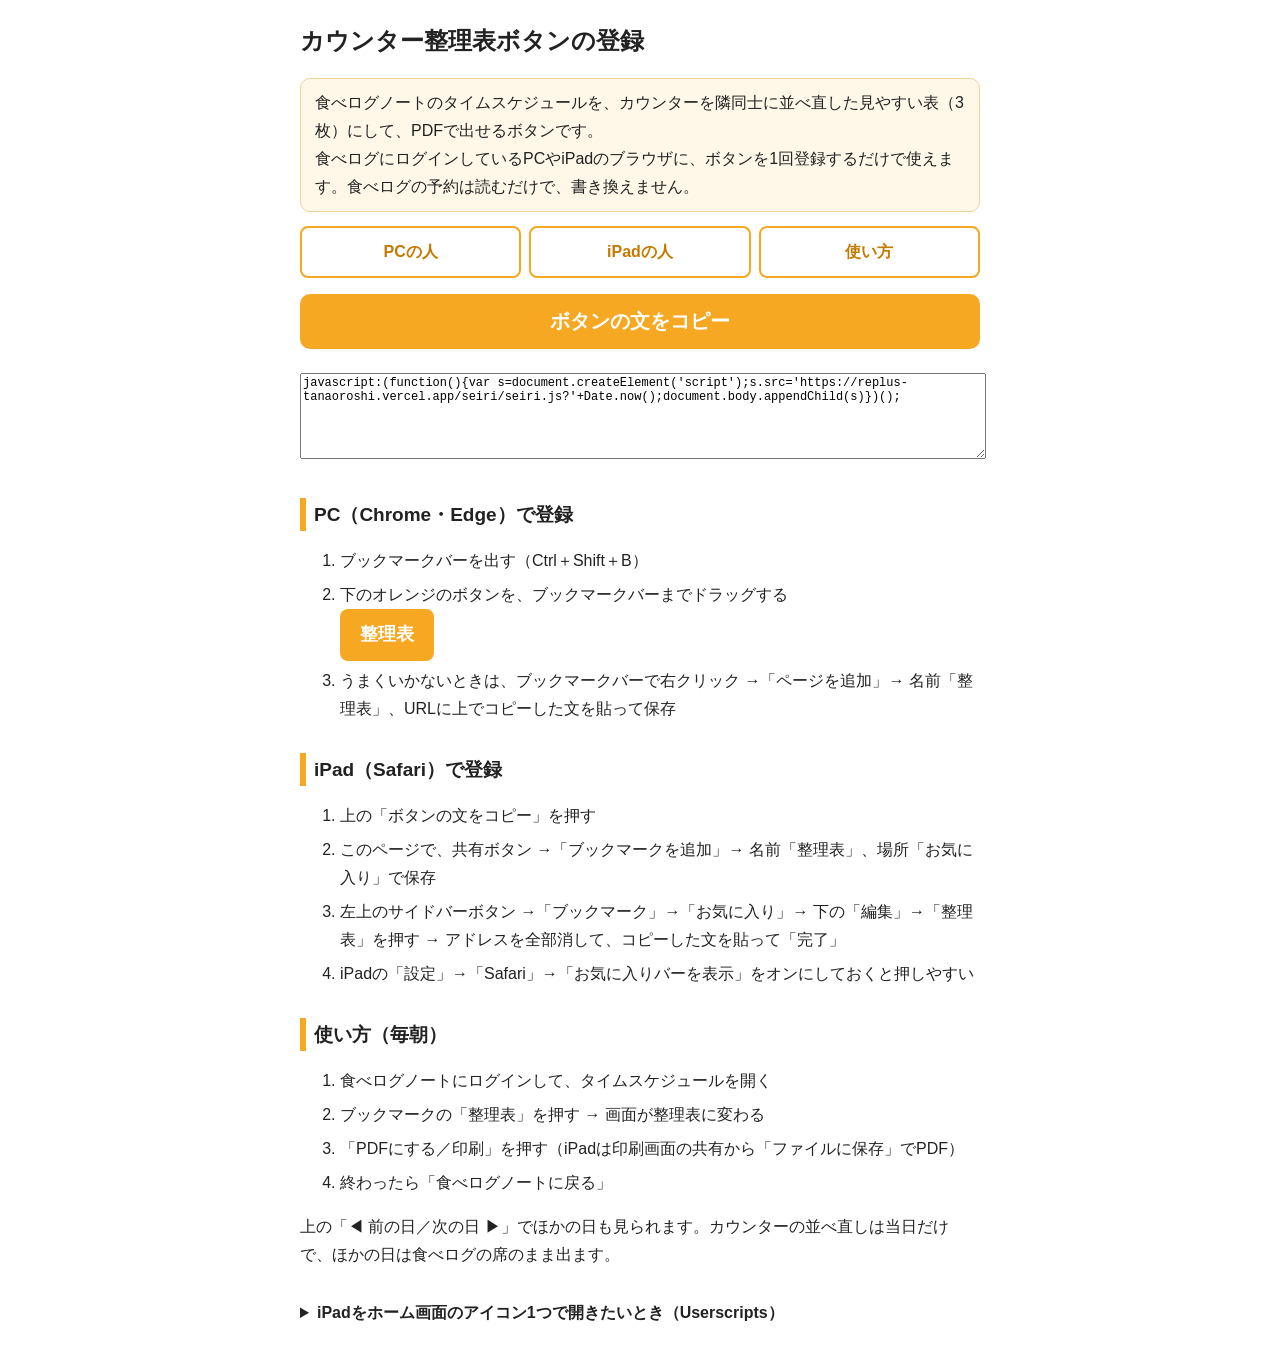
<file: seiri/setup.html>
<!doctype html><html lang="ja"><head><meta charset="utf-8"><meta name="viewport" content="width=device-width,initial-scale=1"><title>カウンター整理表ボタンの登録</title>
<style>
body{font-family:-apple-system,"Hiragino Kaku Gothic ProN","Yu Gothic","Meiryo",sans-serif;max-width:680px;margin:20px auto;padding:0 16px;line-height:1.75;color:#222;background:#fff}
h1{font-size:24px} h2{font-size:19px;border-left:6px solid #f7a823;padding-left:8px;margin-top:30px}
.btn{display:block;width:100%;font-size:20px;padding:14px;background:#f7a823;color:#fff;border:0;border-radius:10px;font-weight:bold;text-align:center;text-decoration:none;cursor:pointer}
a.drag{display:inline-block;padding:10px 20px;background:#f7a823;color:#fff;border-radius:8px;font-weight:bold;font-size:18px;text-decoration:none}
textarea{width:100%;height:80px;font-size:12px;margin-top:8px}
.box{background:#fff7e8;border:1px solid #f2d39a;border-radius:10px;padding:10px 14px}
li{margin:6px 0} details{margin-top:30px} summary{font-weight:bold;cursor:pointer}
.tabs{display:flex;gap:8px;margin:14px 0} .tabs a{flex:1;text-align:center;padding:10px;border:2px solid #f7a823;border-radius:8px;color:#c47a00;font-weight:bold;text-decoration:none}
</style></head><body>
<h1>カウンター整理表ボタンの登録</h1>
<div class="box">食べログノートのタイムスケジュールを、カウンターを隣同士に並べ直した見やすい表（3枚）にして、PDFで出せるボタンです。<br>食べログにログインしているPCやiPadのブラウザに、ボタンを1回登録するだけで使えます。食べログの予約は読むだけで、書き換えません。</div>
<div class="tabs"><a href="#pc">PCの人</a><a href="#ipad">iPadの人</a><a href="#use">使い方</a></div>

<p><button class="btn" id="b" onclick="copyIt()">ボタンの文をコピー</button></p>
<textarea id="t" readonly>javascript:(function(){var s=document.createElement(&#x27;script&#x27;);s.src=&#x27;https://replus-tanaoroshi.vercel.app/seiri/seiri.js?&#x27;+Date.now();document.body.appendChild(s)})();</textarea>

<h2 id="pc">PC（Chrome・Edge）で登録</h2>
<ol>
<li>ブックマークバーを出す（Ctrl＋Shift＋B）</li>
<li>下のオレンジのボタンを、ブックマークバーまでドラッグする<br><a class="drag" href="javascript:(function(){var s=document.createElement(&#x27;script&#x27;);s.src=&#x27;https://replus-tanaoroshi.vercel.app/seiri/seiri.js?&#x27;+Date.now();document.body.appendChild(s)})();">整理表</a></li>
<li>うまくいかないときは、ブックマークバーで右クリック →「ページを追加」→ 名前「整理表」、URLに上でコピーした文を貼って保存</li>
</ol>

<h2 id="ipad">iPad（Safari）で登録</h2>
<ol>
<li>上の「ボタンの文をコピー」を押す</li>
<li>このページで、共有ボタン →「ブックマークを追加」→ 名前「整理表」、場所「お気に入り」で保存</li>
<li>左上のサイドバーボタン →「ブックマーク」→「お気に入り」→ 下の「編集」→「整理表」を押す → アドレスを全部消して、コピーした文を貼って「完了」</li>
<li>iPadの「設定」→「Safari」→「お気に入りバーを表示」をオンにしておくと押しやすい</li>
</ol>

<h2 id="use">使い方（毎朝）</h2>
<ol>
<li>食べログノートにログインして、タイムスケジュールを開く</li>
<li>ブックマークの「整理表」を押す → 画面が整理表に変わる</li>
<li>「PDFにする／印刷」を押す（iPadは印刷画面の共有から「ファイルに保存」でPDF）</li>
<li>終わったら「食べログノートに戻る」</li>
</ol>
<p>上の「◀ 前の日／次の日 ▶」でほかの日も見られます。カウンターの並べ直しは当日だけで、ほかの日は食べログの席のまま出ます。</p>

<details><summary>iPadをホーム画面のアイコン1つで開きたいとき（Userscripts）</summary>
<ol>
<li>App Storeで「Userscripts」（無料）を入れて、1回開いて保存先を決める</li>
<li>iPadの「設定」→「アプリ」→「Safari」→「機能拡張」→「Userscripts」をオン（許可するサイトに owner.tabelog.com）</li>
<li><a href="https://replus-tanaoroshi.vercel.app/seiri/tabelog-seiri.user.js">スクリプトを開く</a> → アドレス欄の「ぁあ」かパズルのマーク →「Userscripts」→「インストール」</li>
<li><a href="https://owner.tabelog.com/tn/time-schedule#seiri">整理表を開く</a> → 整理表が出たら、共有 →「ホーム画面に追加」</li>
</ol></details>

<script>function copyIt(){const t=document.getElementById('t');t.select();t.setSelectionRange(0,99999);(navigator.clipboard?navigator.clipboard.writeText(t.value):Promise.reject()).catch(()=>document.execCommand('copy')).finally(()=>{document.getElementById('b').textContent='コピーしました';});}</script>
</body></html>
</file>
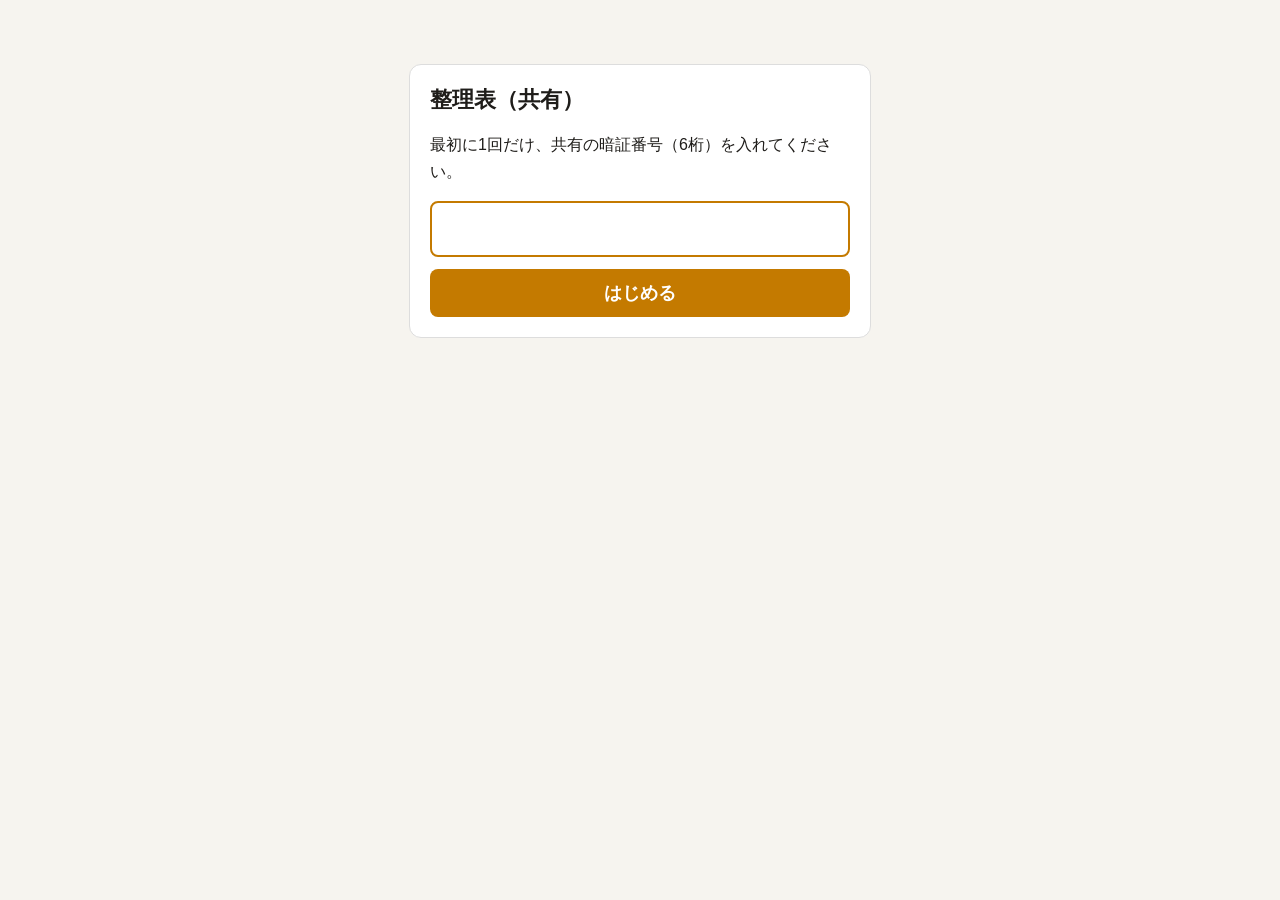
<file: seiri/view.html>
<!doctype html>
<html lang="ja"><head><meta charset="utf-8">
<meta name="viewport" content="width=device-width,initial-scale=1">
<meta name="apple-mobile-web-app-capable" content="yes">
<meta name="apple-mobile-web-app-title" content="整理表">
<title>整理表（共有）</title>
<script src="core.js?v=1795658292489"></script>
<style>
body{font-family:"Hiragino Kaku Gothic ProN","Yu Gothic",sans-serif;background:#f6f4ef;color:#1f1d1a;margin:0;padding:24px 16px}
.bx{max-width:420px;margin:40px auto;background:#fff;border:1px solid #ddd;border-radius:12px;padding:20px}
h1{font-size:22px;margin:0 0 12px}
p{line-height:1.7}
input{font-size:28px;letter-spacing:.3em;width:100%;box-sizing:border-box;padding:10px;border:2px solid #c47a00;border-radius:8px;text-align:center}
button{font-size:18px;font-weight:bold;width:100%;margin-top:12px;padding:12px;border:0;border-radius:8px;background:#c47a00;color:#fff}
.err{color:#c62828;font-weight:bold}
</style></head>
<body><div class="bx" id="m"><p>読み込んでいます…</p></div>
<script>
(function(){
  var U='https://qflnjyqkuczadlutvrxs.supabase.co',K='sb_publishable_3dbrAMr925n4HB31i-hdbg_P-SE3FLB';
  function jst(){return new Date(Date.now()+9*3600e3).toISOString().slice(0,10);}
  function pin(){try{return JSON.parse(localStorage.getItem('seiri-pin')||'""');}catch(e){return '';}}
  function rpc(fn,a){return fetch(U+'/rest/v1/rpc/'+fn,{method:'POST',headers:{'apikey':K,'Authorization':'Bearer '+K,'Content-Type':'application/json'},body:JSON.stringify(a)}).then(function(r){if(!r.ok)throw new Error('HTTP '+r.status);return r.json();});}
  function msg(h){var m=document.getElementById('m');if(m)m.innerHTML=h;}
  function ask(err){
    msg('<h1>整理表（共有）</h1><p>最初に1回だけ、共有の暗証番号（6桁）を入れてください。</p>'+(err?'<p class="err">'+err+'</p>':'')+
      '<input id="pin" type="tel" inputmode="numeric" maxlength="6" autocomplete="off"><button id="go">はじめる</button>');
    var go=function(){var v=document.getElementById('pin').value.replace(/[^0-9]/g,'');if(v.length<6){alert('6桁で入れてください');return;}
      try{localStorage.setItem('seiri-pin',JSON.stringify(v));}catch(e){}msg('<p>読み込んでいます…</p>');load();};
    document.getElementById('go').onclick=go;
    document.getElementById('pin').onkeydown=function(e){if(e.key==='Enter')go();};
  }
  function load(){var p=pin();if(!p){ask('');return;}
    rpc('seiri_pull',{p_pin:p,p_d:jst(),p_since:0,p_snap_at:null}).then(function(r){
      if(!r||r.err){try{localStorage.removeItem('seiri-pin');}catch(e){}ask('暗証番号がちがいます（まちがいが続くと10分ほど止まります）');return;}
      if(!r.snap){msg('<h1>整理表（共有）</h1><p>まだ今日の整理表が届いていません。</p><p>食べログノートを開いたタブレットで、ブックマークから整理表を開いてください。そのタブレットで「🔗 共有」に同じ暗証番号を入れると届きます。</p><p style="color:#666">15秒ごとに見直します。</p>');setTimeout(load,15000);return;}
      window.__seiriOnSnap(r.snap,r.snap_at);
    }).catch(function(){msg('<h1>整理表（共有）</h1><p class="err">つながりません。Wi-Fiを確かめてください。</p><p style="color:#666">15秒ごとに見直します。</p>');setTimeout(load,15000);});}
  window.__seiriOnSnap=function(snap,at){var n=snap;n.child=true;n.navJs='';n.reloadJs='location.reload()';n.autoNote='食べログノートのタブレットから共有・数秒ごとに更新';
    window.__seiriNorm=n;window.__seiriSnapAt=at;window.__seiriRedraw();};
  window.__seiriRedraw=function(){var x=window.scrollX,y=window.scrollY;document.open();document.write(seiriBuild(window.__seiriNorm));document.close();window.scrollTo(x,y);};
  // 日付が変わったら読み直す
  setInterval(function(){if(window.__seiriNorm&&window.__seiriNorm.date!==jst())location.reload();},60000);
  load();
})();
</script>
</body></html>
</file>
